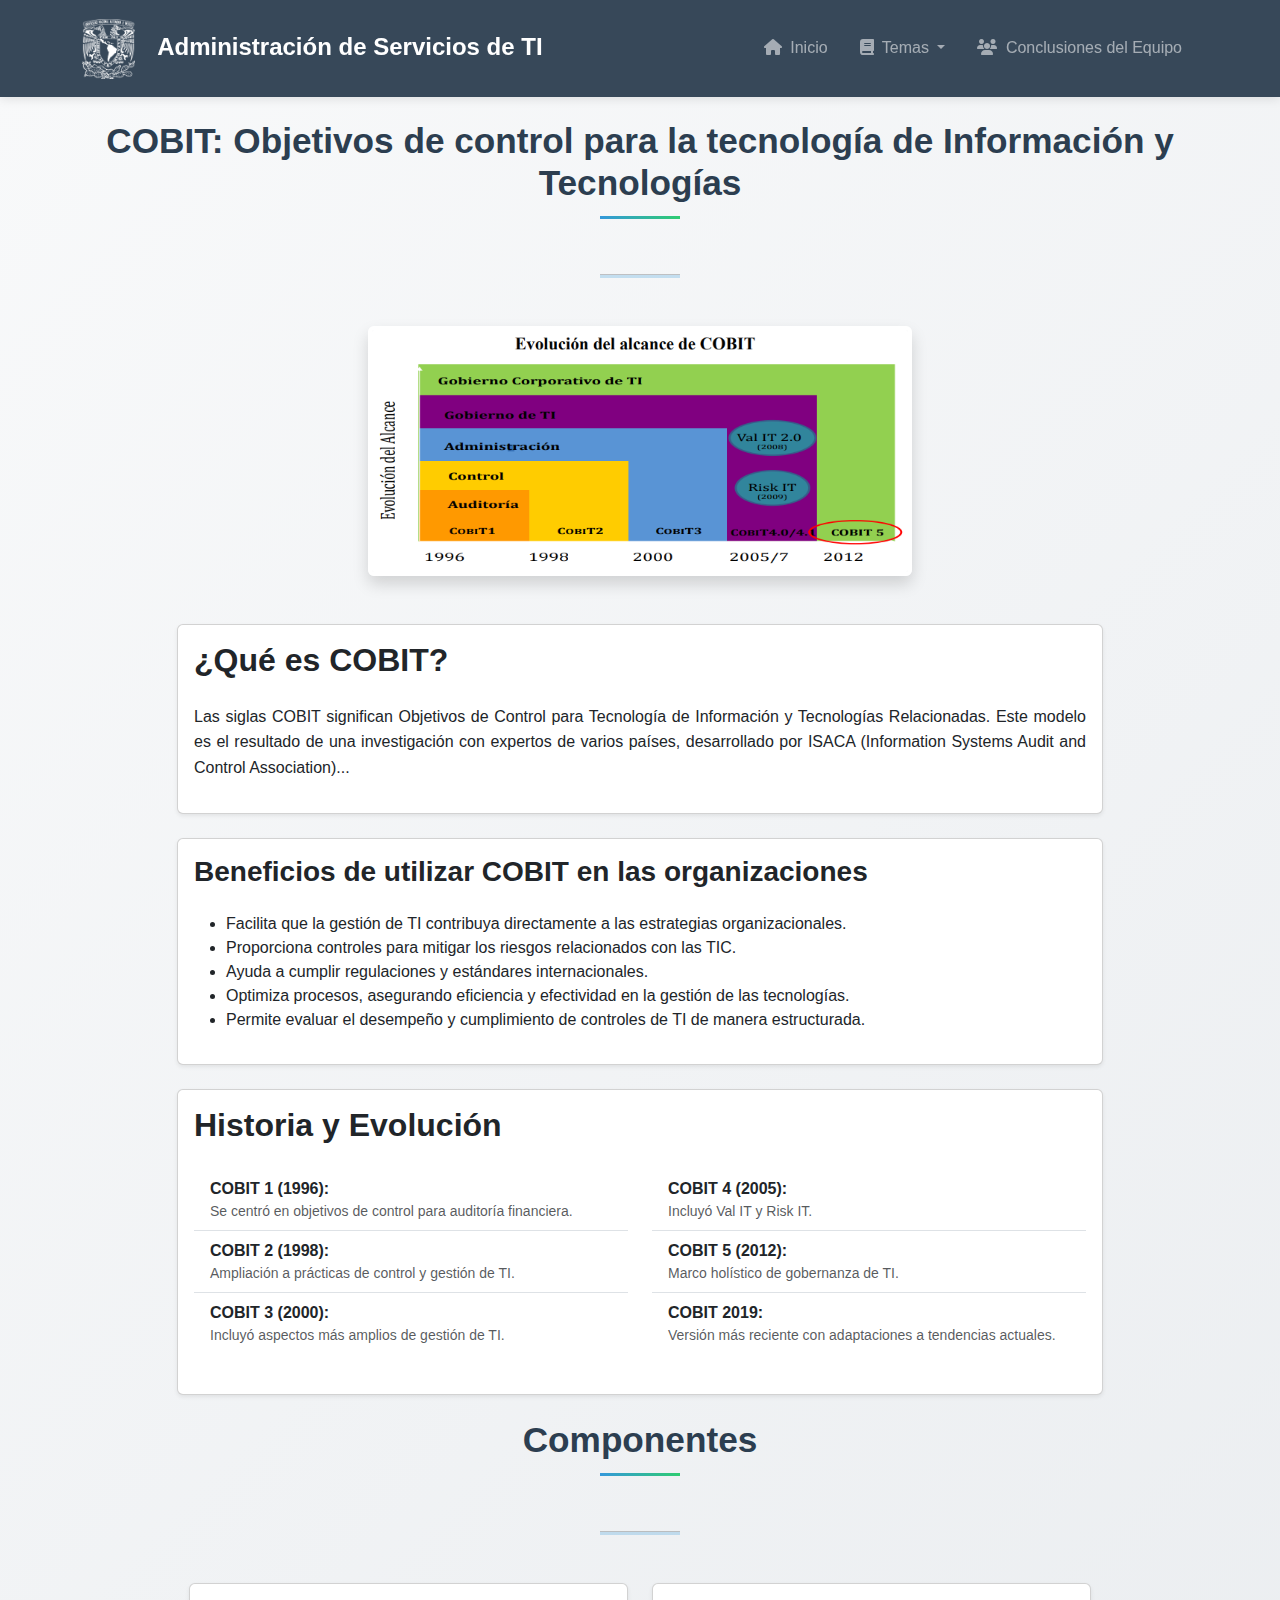
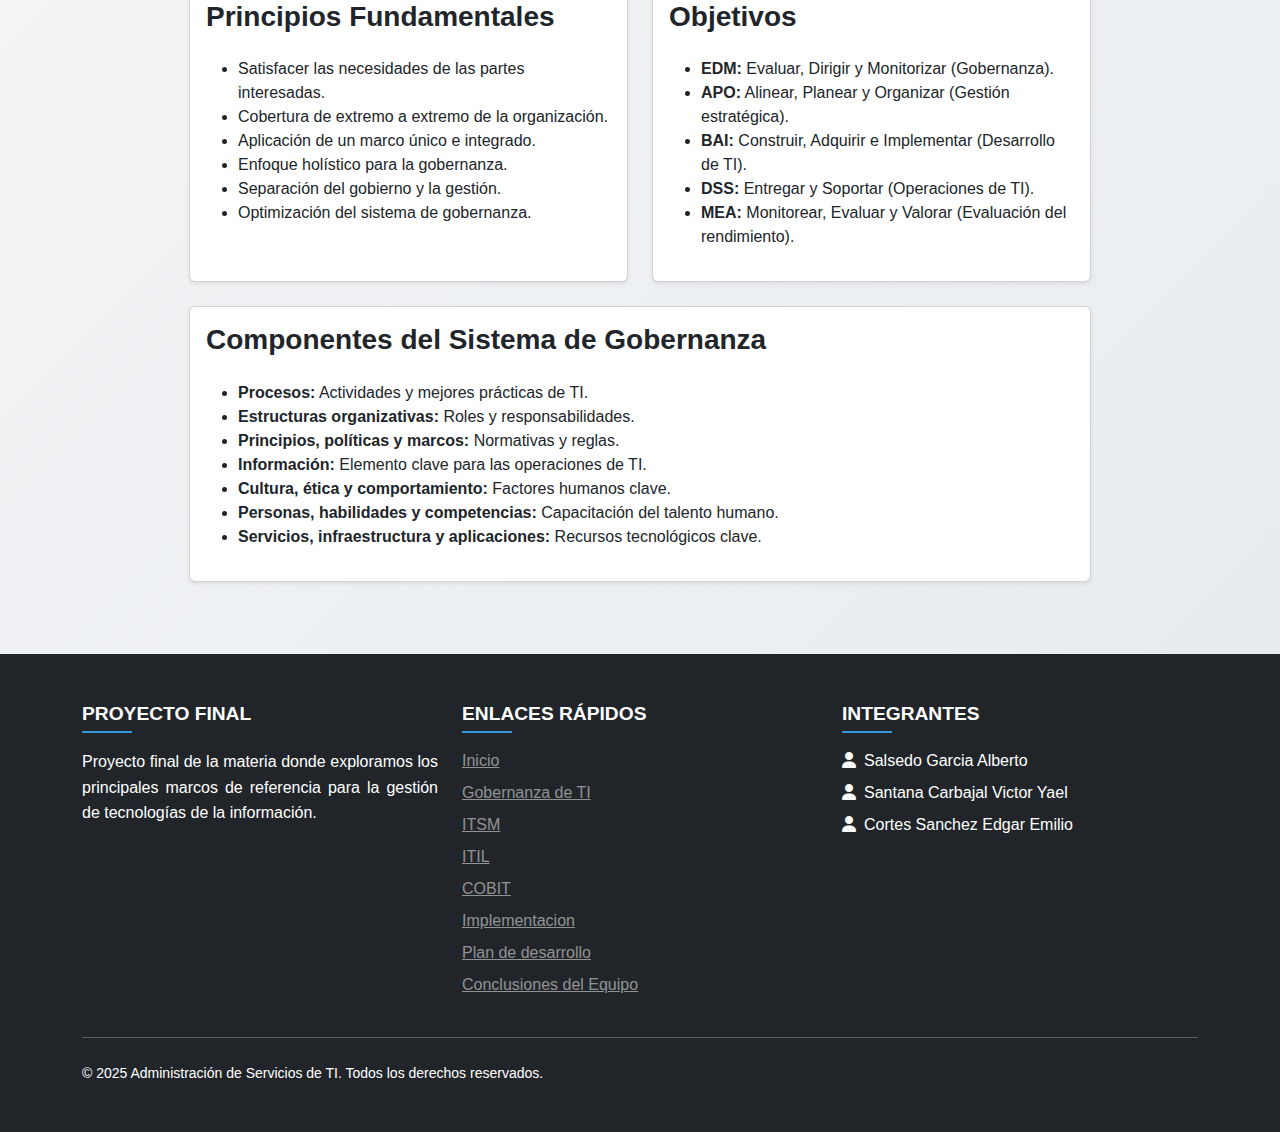
<file: cobit.html>
<!doctype html>
<html lang="es">
  <head>
    <meta charset="utf-8">
    <meta name="viewport" content="width=device-width, initial-scale=1">
    <link rel="icon" type="image/png" href="IMG/Logo_Unam_blanco.png">
    <title>ITIL - Servicios TI | Marco de mejores prácticas para gestión de TI</title>
    <meta name="description" content="Información completa sobre ITIL, el marco de mejores prácticas para la gestión de servicios de TI. Conoce sus procesos, implementación y beneficios.">
    <link href="https://cdn.jsdelivr.net/npm/bootstrap@5.3.3/dist/css/bootstrap.min.css" rel="stylesheet">
    <link rel="stylesheet" href="CSS/styles.css">
    <link rel="stylesheet" href="https://cdnjs.cloudflare.com/ajax/libs/font-awesome/6.5.1/css/all.min.css">
  </head>
  <body>
    <nav class="navbar navbar-expand-lg navbar-dark fixed-top">
      <div class="container">
          <a class="navbar-brand my-custom-navbar" href="#">
              <img src="IMG/Logo_Unam_blanco.png" alt="Logo UNAM" height="60" class="me-3">
              Administración de Servicios de TI
          </a>            
          <button class="navbar-toggler" type="button" data-bs-toggle="collapse" data-bs-target="#navbarNav">
              <span class="navbar-toggler-icon"></span>
          </button>
          <div class="collapse navbar-collapse" id="navbarNav">
              <ul class="navbar-nav ms-auto">
                  <li class="nav-item"><a class="nav-link" href="index.html"><i class="fas fa-home me-1"></i> Inicio</a></li>
                  <li class="nav-item dropdown">
                      <a class="nav-link dropdown-toggle" href="#" id="temasDropdown" role="button" data-bs-toggle="dropdown">
                          <i class="fas fa-book me-1"></i> Temas
                      </a>
                      <ul class="dropdown-menu dropdown-menu-end">
                          <li><h6 class="dropdown-header">Marcos de Referencia</h6></li>
                          <li><a class="dropdown-item" href="gobernanza.html"><i class="fas fa-chess me-2"></i>Gobernanza de TI</a></li>
                          <li><a class="dropdown-item" href="itsm.html"><i class="fas fa-cogs me-2"></i>ITSM</a></li>
                          <li><a class="dropdown-item" href="itil.html"><i class="fas fa-book-open me-2"></i>ITIL</a></li>
                          <li><a class="dropdown-item" href="cobit.html"><i class="fas fa-project-diagram me-2"></i>COBIT</a></li>
                          <li><a class="dropdown-item" href="implementacion.html"><i class="fas fa-regular fa-rectangle-list me-2"></i>Implementación</a></li>
                          <li><a class="dropdown-item" href="plan_desarrollo.html"><i class="fas fa-regular fa-calendar me-2"></i>Plan Desarrollo</a></li>
                        </ul>
                  </li>
                  <li class="nav-item"><a class="nav-link" href="conclu.html"><i class="fas fa-users me-1"></i> Conclusiones del Equipo</a></li>
              </ul>
          </div>
      </div>
  </nav>
    <section id="itil" class="py-5 bg-light">
      <div class="container">
        <div class="text-center mb-5">
          <h1 class="section-title">COBIT: Objetivos de control para la tecnología de Información y Tecnologías</h1>
          <hr class="divider mx-auto">
        </div>
        <div class="text-center mb-5">
          <img src="IMG/Historia.png" alt="Ilustración COBIT cute"
               class="img-fluid rounded shadow"
               style="max-height: 250px; border: 4px solid #fff;">
        </div>

        <div class="row justify-content-center">
          <div class="col-lg-10">
            <div class="card shadow-sm mb-4">
              <div class="card-body">
                <h2 class="fw-bold mb-4">¿Qué es COBIT?</h2>
                <p>Las siglas COBIT significan Objetivos de Control para Tecnología de Información y Tecnologías Relacionadas. Este modelo es el resultado de una investigación con expertos de varios países, desarrollado por ISACA (Information Systems Audit and Control Association)...</p>
              </div>
            </div>
            <div class="card shadow-sm mb-4">
              <div class="card-body">
                <h3 class="fw-bold mb-4">Beneficios de utilizar COBIT en las organizaciones</h3>
                <ul>
                  <li>Facilita que la gestión de TI contribuya directamente a las estrategias organizacionales.</li>
                  <li>Proporciona controles para mitigar los riesgos relacionados con las TIC.</li>
                  <li>Ayuda a cumplir regulaciones y estándares internacionales.</li>
                  <li>Optimiza procesos, asegurando eficiencia y efectividad en la gestión de las tecnologías.</li>
                  <li>Permite evaluar el desempeño y cumplimiento de controles de TI de manera estructurada.</li>
                </ul>
              </div>
            </div>
            <div class="card shadow-sm mb-4">
              <div class="card-body">
                <h2 class="fw-bold mb-4">Historia y Evolución</h2>
                <div class="row">
                  <div class="col-md-6">
                    <ul class="list-group list-group-flush mb-4">
                      <li class="list-group-item"><strong>COBIT 1 (1996):</strong> <span class="d-block text-muted small">Se centró en objetivos de control para auditoría financiera.</span></li>
                      <li class="list-group-item"><strong>COBIT 2 (1998):</strong> <span class="d-block text-muted small">Ampliación a prácticas de control y gestión de TI.</span></li>
                      <li class="list-group-item"><strong>COBIT 3 (2000):</strong> <span class="d-block text-muted small">Incluyó aspectos más amplios de gestión de TI.</span></li>
                    </ul>
                  </div>
                  <div class="col-md-6">
                    <ul class="list-group list-group-flush">
                      <li class="list-group-item"><strong>COBIT 4 (2005):</strong> <span class="d-block text-muted small">Incluyó Val IT y Risk IT.</span></li>
                      <li class="list-group-item"><strong>COBIT 5 (2012):</strong> <span class="d-block text-muted small">Marco holístico de gobernanza de TI.</span></li>
                      <li class="list-group-item"><strong>COBIT 2019:</strong> <span class="d-block text-muted small">Versión más reciente con adaptaciones a tendencias actuales.</span></li>
                    </ul>
                  </div>
                </div>
              </div>
            </div>
            <div class="container">
                <div class="text-center mb-5">
                  <h1 class="section-title">Componentes</h1>
                  <hr class="divider mx-auto">
                </div>
            <div class="row">
              <div class="col-md-6 mb-4">
                <div class="card h-100 shadow-sm">
                  <div class="card-body">
                    <h3 class="fw-bold mb-4">Principios Fundamentales</h3>
                    <ul>
                      <li>Satisfacer las necesidades de las partes interesadas.</li>
                      <li>Cobertura de extremo a extremo de la organización.</li>
                      <li>Aplicación de un marco único e integrado.</li>
                      <li>Enfoque holístico para la gobernanza.</li>
                      <li>Separación del gobierno y la gestión.</li>
                      <li>Optimización del sistema de gobernanza.</li>
                    </ul>
                  </div>
                </div>
              </div>

              <div class="col-md-6 mb-4">
                <div class="card h-100 shadow-sm">
                  <div class="card-body">
                    <h3 class="fw-bold mb-4">Objetivos</h3>
                    <ul>
                      <li><strong>EDM:</strong> Evaluar, Dirigir y Monitorizar (Gobernanza).</li>
                      <li><strong>APO:</strong> Alinear, Planear y Organizar (Gestión estratégica).</li>
                      <li><strong>BAI:</strong> Construir, Adquirir e Implementar (Desarrollo de TI).</li>
                      <li><strong>DSS:</strong> Entregar y Soportar (Operaciones de TI).</li>
                      <li><strong>MEA:</strong> Monitorear, Evaluar y Valorar (Evaluación del rendimiento).</li>
                    </ul>
                  </div>
                </div>
              </div>
            </div>
            <div class="card shadow-sm mb-4">
              <div class="card-body">
                <h3 class="fw-bold mb-4">Componentes del Sistema de Gobernanza</h3>
                <ul>
                  <li><strong>Procesos:</strong> Actividades y mejores prácticas de TI.</li>
                  <li><strong>Estructuras organizativas:</strong> Roles y responsabilidades.</li>
                  <li><strong>Principios, políticas y marcos:</strong> Normativas y reglas.</li>
                  <li><strong>Información:</strong> Elemento clave para las operaciones de TI.</li>
                  <li><strong>Cultura, ética y comportamiento:</strong> Factores humanos clave.</li>
                  <li><strong>Personas, habilidades y competencias:</strong> Capacitación del talento humano.</li>
                  <li><strong>Servicios, infraestructura y aplicaciones:</strong> Recursos tecnológicos clave.</li>
                </ul>
              </div>
            </div>
          </div>
        </div>
      </div>
    </section>
    <footer class="bg-dark text-white py-5">
      <div class="container">
          <div class="row">
              <div class="col-lg-4 mb-4 mb-lg-0">
                  <h5 class="text-uppercase mb-4">Proyecto Final</h5>
                  <p>Proyecto final de la materia donde exploramos los principales marcos de referencia para la gestión de tecnologías de la información.</p>
              </div>
              <div class="col-lg-4 mb-4 mb-lg-0">
                  <h5 class="text-uppercase mb-4">Enlaces Rápidos</h5>
                  <ul class="list-unstyled">
                      <li class="mb-2"><a href="index.html" class="text-white-50">Inicio</a></li>
                      <li class="mb-2"><a href="gobernanza.html" class="text-white-50">Gobernanza de TI</a></li>
                      <li class="mb-2"><a href="itsm.html" class="text-white-50">ITSM</a></li>
                      <li class="mb-2"><a href="itil.html" class="text-white-50">ITIL</a></li>
                      <li class="mb-2"><a href="cobit.html" class="text-white-50">COBIT</a></li>
                      <li class="mb-2"><a href="implementacion.html" class="text-white-50">Implementacion</a></li>
                      <li class="mb-2"><a href="plan_desarrollo.html" class="text-white-50">Plan de desarrollo</a></li>
                      <li><a href="conclu.html" class="text-white-50">Conclusiones del Equipo</a></li>
                  </ul>
              </div>
              <div class="col-lg-4">
                  <h5 class="text-uppercase mb-4">Integrantes</h5>
                  <ul class="list-unstyled">
                      <li class="mb-2"><i class="fas fa-user me-2"></i>Salsedo Garcia Alberto</li>
                      <li class="mb-2"><i class="fas fa-user me-2"></i>Santana Carbajal Victor Yael</li>
                      <li class="mb-2"><i class="fas fa-user me-2"></i>Cortes Sanchez Edgar Emilio</li>
                  </ul>
              </div>
          </div>
          <hr class="my-4 bg-secondary">
          <div class="row">
              <div class="col-md-6 text-center text-md-start">
                  <p class="small mb-0">&copy; 2025 Administración de Servicios de TI. Todos los derechos reservados.</p>
              </div>
          </div>
      </div>
  </footer>
    <script src="https://cdn.jsdelivr.net/npm/bootstrap@5.3.3/dist/js/bootstrap.bundle.min.js"></script>
  </body>
</html>
</file>
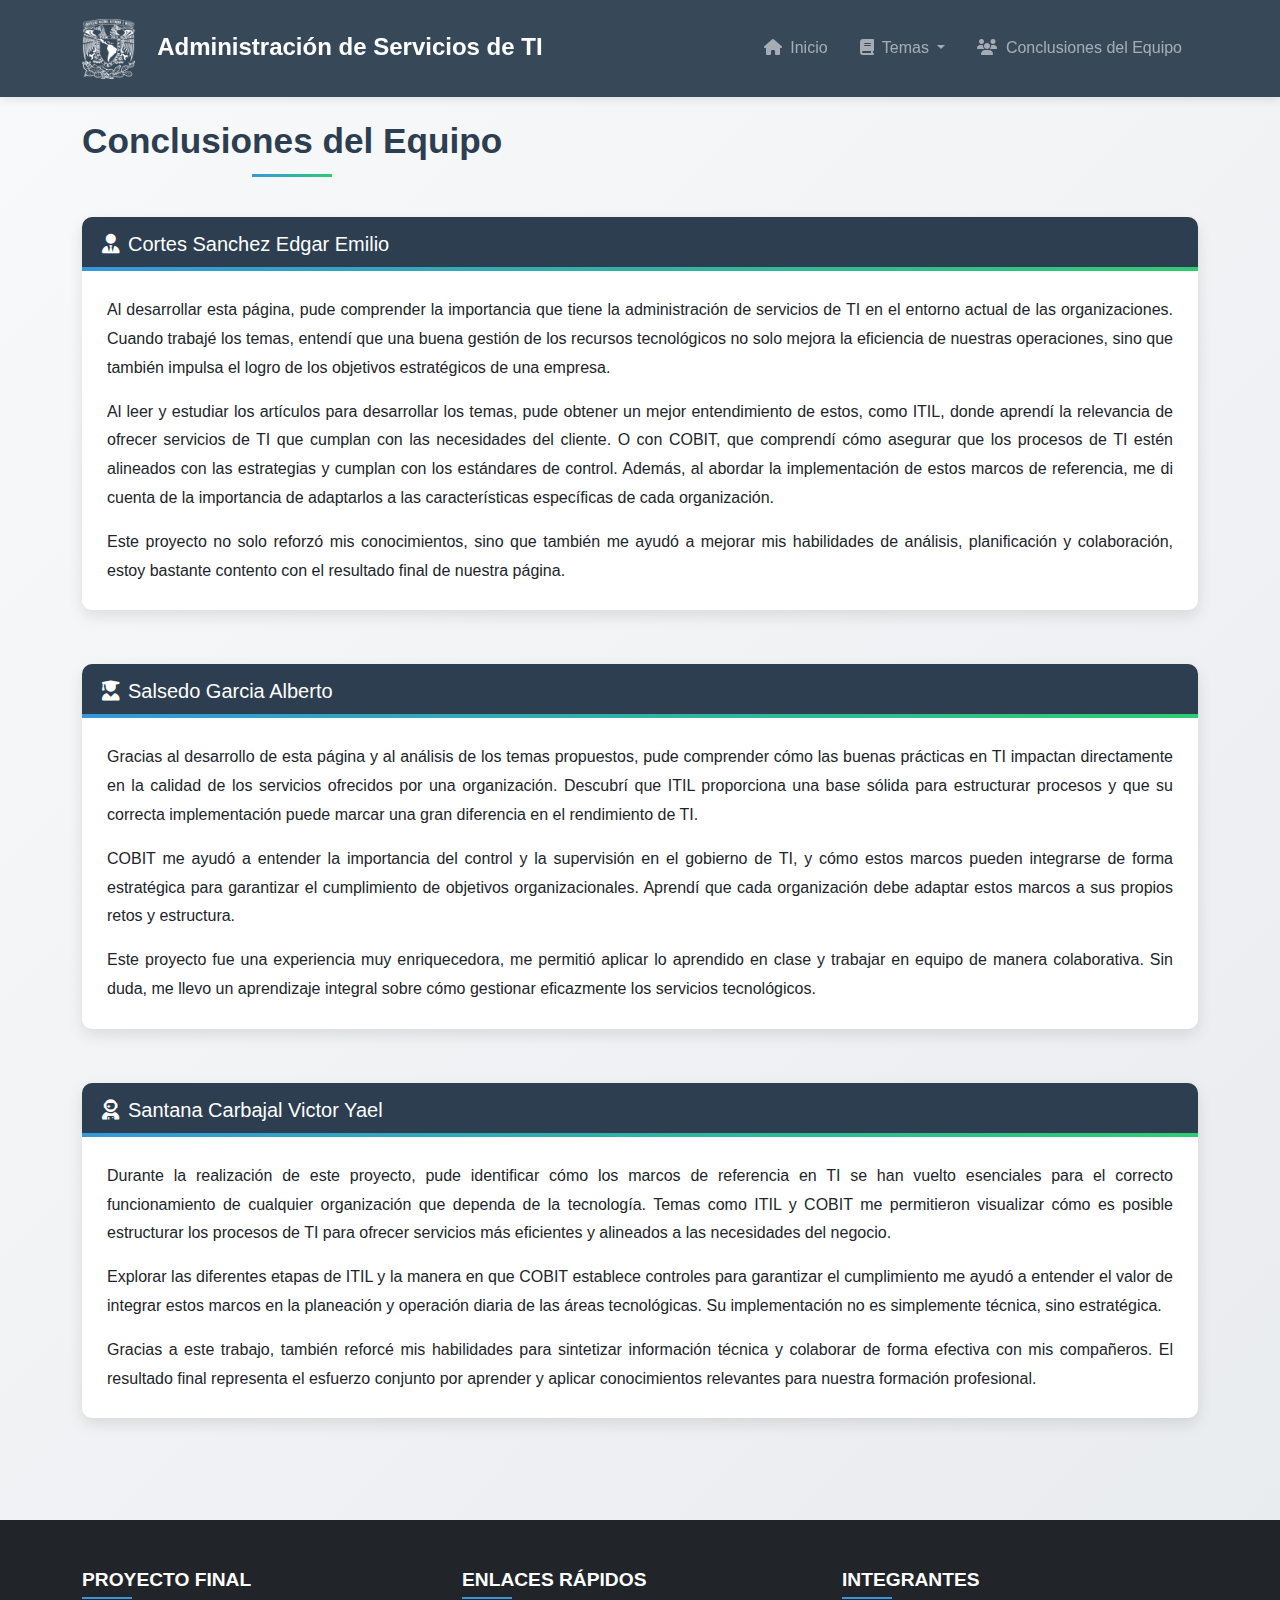
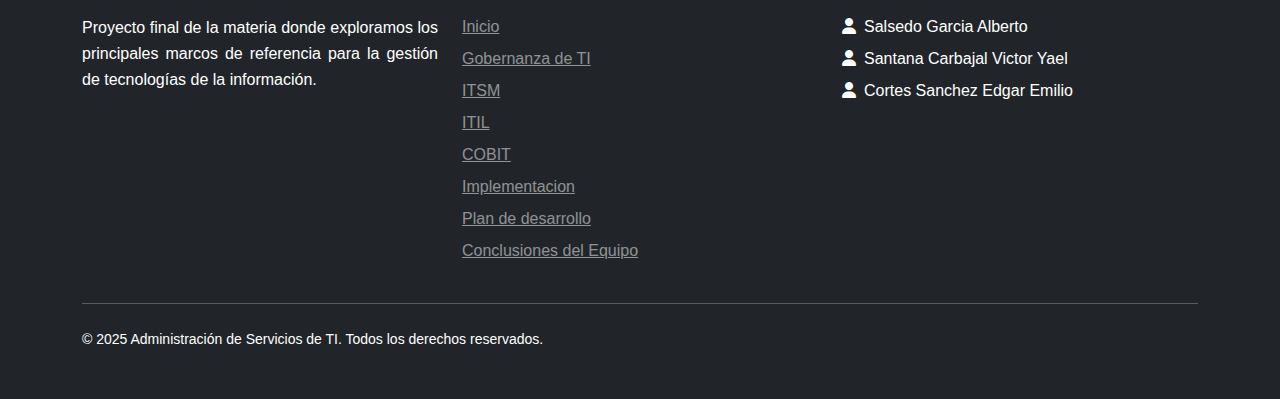
<file: conclu.html>
<!doctype html>
<html lang="es">
<head>
    <meta charset="utf-8">
    <meta name="viewport" content="width=device-width, initial-scale=1">
    <link rel="icon" type="image/png" href="IMG/Logo_Unam_blanco.png">
    <title>ITIL - Servicios TI | Marco de mejores prácticas para gestión de TI</title>
    <meta name="description" content="Información completa sobre ITIL, el marco de mejores prácticas para la gestión de servicios de TI. Conoce sus procesos, implementación y beneficios.">
    <link href="https://cdn.jsdelivr.net/npm/bootstrap@5.3.3/dist/css/bootstrap.min.css" rel="stylesheet">
    <link rel="stylesheet" href="CSS/styles.css">
    <link rel="stylesheet" href="https://cdnjs.cloudflare.com/ajax/libs/font-awesome/6.5.1/css/all.min.css">
</head>
<body>
    <nav class="navbar navbar-expand-lg navbar-dark fixed-top">
        <div class="container">
            <a class="navbar-brand my-custom-navbar" href="#">
                <img src="IMG/Logo_Unam_blanco.png" alt="Logo UNAM" height="60" class="me-3">
                Administración de Servicios de TI
            </a>            
            <button class="navbar-toggler" type="button" data-bs-toggle="collapse" data-bs-target="#navbarNav">
                <span class="navbar-toggler-icon"></span>
            </button>
            <div class="collapse navbar-collapse" id="navbarNav">
                <ul class="navbar-nav ms-auto">
                    <li class="nav-item"><a class="nav-link" href="index.html"><i class="fas fa-home me-1"></i> Inicio</a></li>
                    <li class="nav-item dropdown">
                        <a class="nav-link dropdown-toggle" href="#" id="temasDropdown" role="button" data-bs-toggle="dropdown">
                            <i class="fas fa-book me-1"></i> Temas
                        </a>
                        <ul class="dropdown-menu dropdown-menu-end">
                            <li><h6 class="dropdown-header">Marcos de Referencia</h6></li>
                            <li><a class="dropdown-item" href="gobernanza.html"><i class="fas fa-chess me-2"></i>Gobernanza de TI</a></li>
                            <li><a class="dropdown-item" href="itsm.html"><i class="fas fa-cogs me-2"></i>ITSM</a></li>
                            <li><a class="dropdown-item" href="itil.html"><i class="fas fa-book-open me-2"></i>ITIL</a></li>
                            <li><a class="dropdown-item" href="cobit.html"><i class="fas fa-project-diagram me-2"></i>COBIT</a></li>
                            <li><a class="dropdown-item" href="implementacion.html"><i class="fas fa-regular fa-rectangle-list me-2"></i>Implementación</a></li>
                            <li><a class="dropdown-item" href="plan_desarrollo.html"><i class="fas fa-regular fa-calendar me-2"></i>Plan Desarrollo</a></li>
                          </ul>
                    </li>
                    <li class="nav-item"><a class="nav-link" href="conclu.html"><i class="fas fa-users me-1"></i> Conclusiones del Equipo</a></li>
                </ul>
            </div>
        </div>
    </nav>

    <!-- Contenido mejorado -->
    <section id="itil" class="py-5">
        <div class="container">
            <h2 class="section-title fw-bold">Conclusiones del Equipo</h2>
            
            <div class="row">
                <!-- Tarjeta 1 -->
                <div class="col-lg-12 mb-4">
                    <div class="opinion-card">
                        <div class="opinion-header">
                            <h3 class="h5 mb-0"><i class="fas fa-user-tie me-2"></i>Cortes Sanchez Edgar Emilio</h3>
                        </div>
                        <div class="opinion-body">
                            <p>Al desarrollar esta página, pude comprender la importancia que tiene la administración de servicios de TI en el entorno actual de las organizaciones. Cuando trabajé los temas, entendí que una buena gestión de los recursos tecnológicos no solo mejora la eficiencia de nuestras operaciones, sino que también impulsa el logro de los objetivos estratégicos de una empresa.</p>
                            <p>Al leer y estudiar los artículos para desarrollar los temas, pude obtener un mejor entendimiento de estos, como ITIL, donde aprendí la relevancia de ofrecer servicios de TI que cumplan con las necesidades del cliente. O con COBIT, que comprendí cómo asegurar que los procesos de TI estén alineados con las estrategias y cumplan con los estándares de control. Además, al abordar la implementación de estos marcos de referencia, me di cuenta de la importancia de adaptarlos a las características específicas de cada organización.</p>
                            <p>Este proyecto no solo reforzó mis conocimientos, sino que también me ayudó a mejorar mis habilidades de análisis, planificación y colaboración, estoy bastante contento con el resultado final de nuestra página.</p>
                        </div>
                    </div>
                </div>
                
                <!-- Tarjeta 2 -->
                <div class="col-lg-12 mb-4">
                    <div class="opinion-card">
                        <div class="opinion-header">
                            <h3 class="h5 mb-0"><i class="fas fa-user-graduate me-2"></i>Salsedo Garcia Alberto</h3>
                        </div>
                        <div class="opinion-body">
                            <p>Gracias al desarrollo de esta página y al análisis de los temas propuestos, pude comprender cómo las buenas prácticas en TI impactan directamente en la calidad de los servicios ofrecidos por una organización. Descubrí que ITIL proporciona una base sólida para estructurar procesos y que su correcta implementación puede marcar una gran diferencia en el rendimiento de TI.</p>
                            <p>COBIT me ayudó a entender la importancia del control y la supervisión en el gobierno de TI, y cómo estos marcos pueden integrarse de forma estratégica para garantizar el cumplimiento de objetivos organizacionales. Aprendí que cada organización debe adaptar estos marcos a sus propios retos y estructura.</p>
                            <p>Este proyecto fue una experiencia muy enriquecedora, me permitió aplicar lo aprendido en clase y trabajar en equipo de manera colaborativa. Sin duda, me llevo un aprendizaje integral sobre cómo gestionar eficazmente los servicios tecnológicos.</p>
                        </div>
                    </div>
                </div>
                
                <!-- Tarjeta 3 -->
                <div class="col-lg-12 mb-4">
                    <div class="opinion-card">
                        <div class="opinion-header">
                            <h3 class="h5 mb-0"><i class="fas fa-user-astronaut me-2"></i>Santana Carbajal Victor Yael</h3>
                        </div>
                        <div class="opinion-body">
                            <p>Durante la realización de este proyecto, pude identificar cómo los marcos de referencia en TI se han vuelto esenciales para el correcto funcionamiento de cualquier organización que dependa de la tecnología. Temas como ITIL y COBIT me permitieron visualizar cómo es posible estructurar los procesos de TI para ofrecer servicios más eficientes y alineados a las necesidades del negocio.</p>
                            <p>Explorar las diferentes etapas de ITIL y la manera en que COBIT establece controles para garantizar el cumplimiento me ayudó a entender el valor de integrar estos marcos en la planeación y operación diaria de las áreas tecnológicas. Su implementación no es simplemente técnica, sino estratégica.</p>
                            <p>Gracias a este trabajo, también reforcé mis habilidades para sintetizar información técnica y colaborar de forma efectiva con mis compañeros. El resultado final representa el esfuerzo conjunto por aprender y aplicar conocimientos relevantes para nuestra formación profesional.</p>
                        </div>
                    </div>
                </div>
            </div>
        </div>
    </section>

    <footer class="bg-dark text-white py-5">
        <div class="container">
            <div class="row">
                <div class="col-lg-4 mb-4 mb-lg-0">
                    <h5 class="text-uppercase mb-4">Proyecto Final</h5>
                    <p>Proyecto final de la materia donde exploramos los principales marcos de referencia para la gestión de tecnologías de la información.</p>
                </div>
                <div class="col-lg-4 mb-4 mb-lg-0">
                    <h5 class="text-uppercase mb-4">Enlaces Rápidos</h5>
                    <ul class="list-unstyled">
                        <li class="mb-2"><a href="index.html" class="text-white-50">Inicio</a></li>
                        <li class="mb-2"><a href="gobernanza.html" class="text-white-50">Gobernanza de TI</a></li>
                        <li class="mb-2"><a href="itsm.html" class="text-white-50">ITSM</a></li>
                        <li class="mb-2"><a href="itil.html" class="text-white-50">ITIL</a></li>
                        <li class="mb-2"><a href="cobit.html" class="text-white-50">COBIT</a></li>
                        <li class="mb-2"><a href="implementacion.html" class="text-white-50">Implementacion</a></li>
                        <li class="mb-2"><a href="plan_desarrollo.html" class="text-white-50">Plan de desarrollo</a></li>
                        <li><a href="conclu.html" class="text-white-50">Conclusiones del Equipo</a></li>
                    </ul>
                </div>
                <div class="col-lg-4">
                    <h5 class="text-uppercase mb-4">Integrantes</h5>
                    <ul class="list-unstyled">
                        <li class="mb-2"><i class="fas fa-user me-2"></i>Salsedo Garcia Alberto</li>
                        <li class="mb-2"><i class="fas fa-user me-2"></i>Santana Carbajal Victor Yael</li>
                        <li class="mb-2"><i class="fas fa-user me-2"></i>Cortes Sanchez Edgar Emilio</li>
                    </ul>
                </div>
            </div>
            <hr class="my-4 bg-secondary">
            <div class="row">
                <div class="col-md-6 text-center text-md-start">
                    <p class="small mb-0">&copy; 2025 Administración de Servicios de TI. Todos los derechos reservados.</p>
                </div>
            </div>
        </div>
    </footer>

    <script src="https://cdn.jsdelivr.net/npm/bootstrap@5.3.3/dist/js/bootstrap.bundle.min.js"></script>
</body>
</html>
</file>
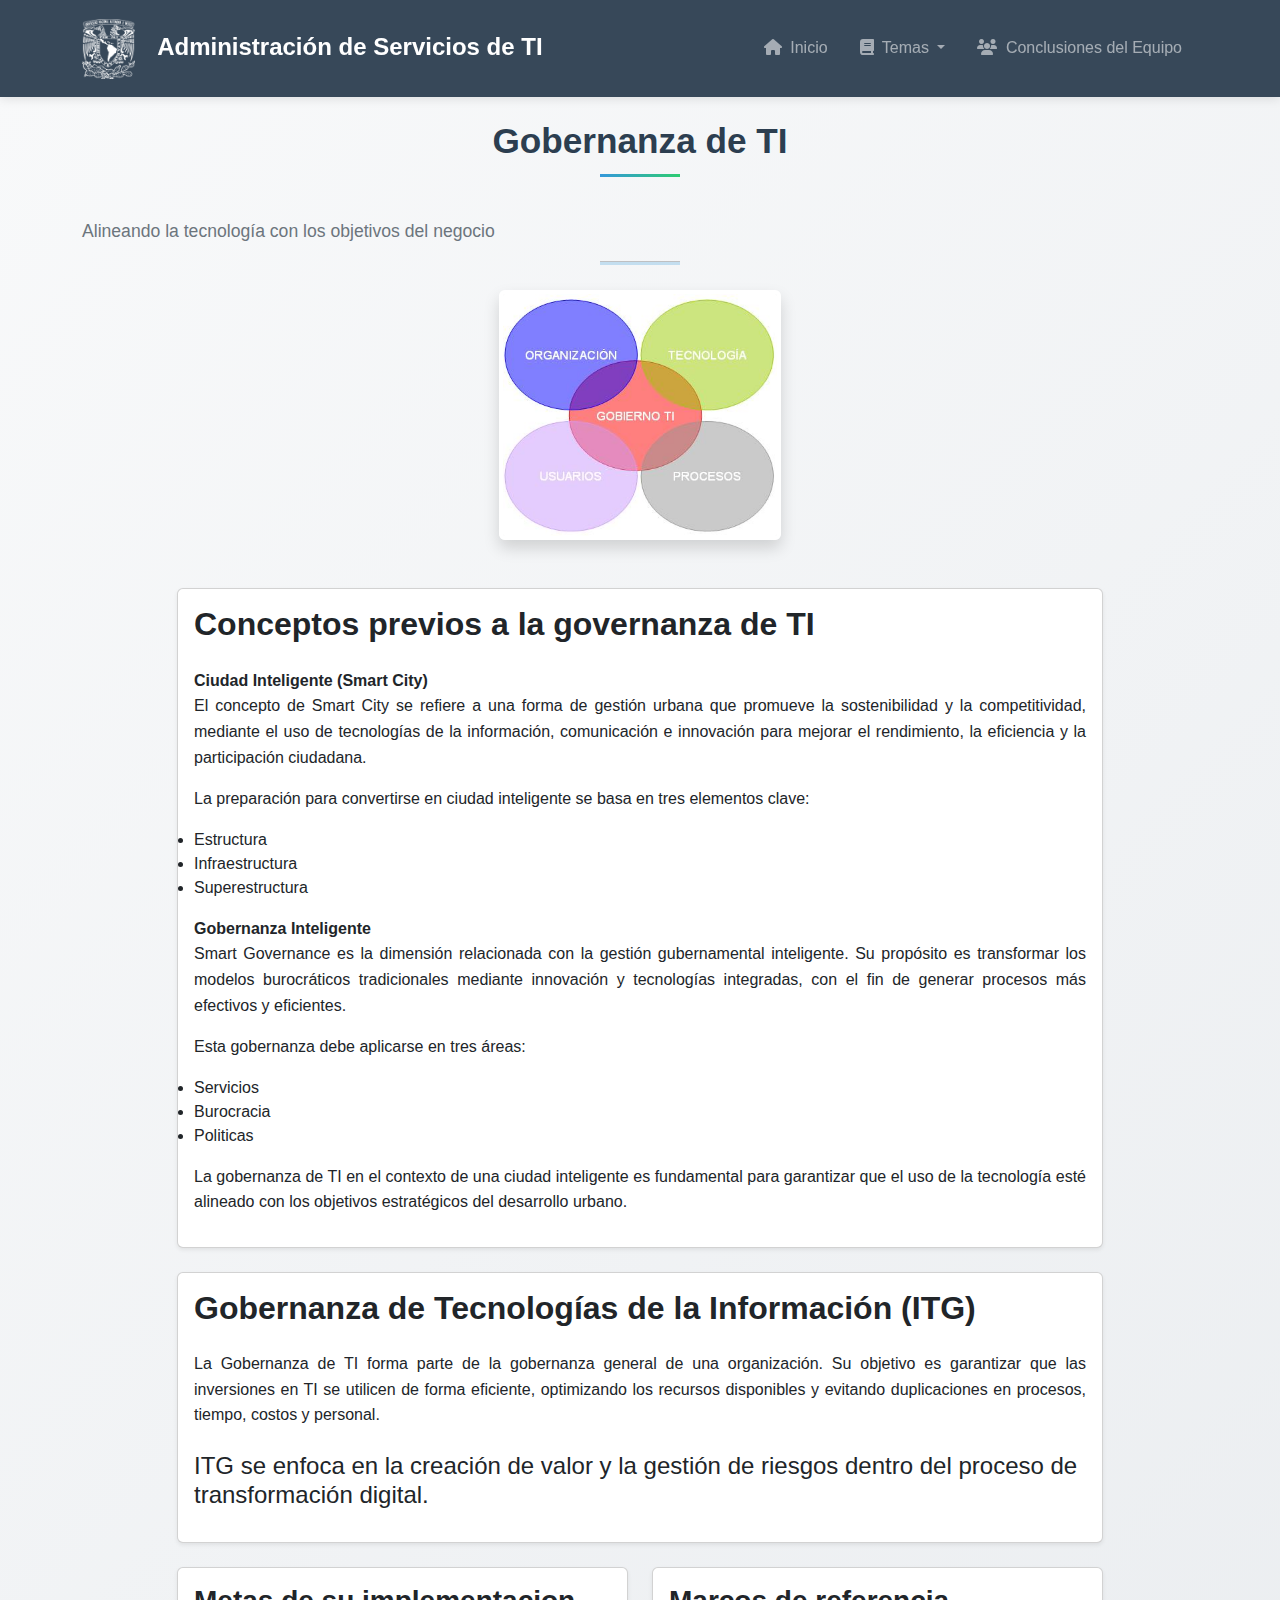
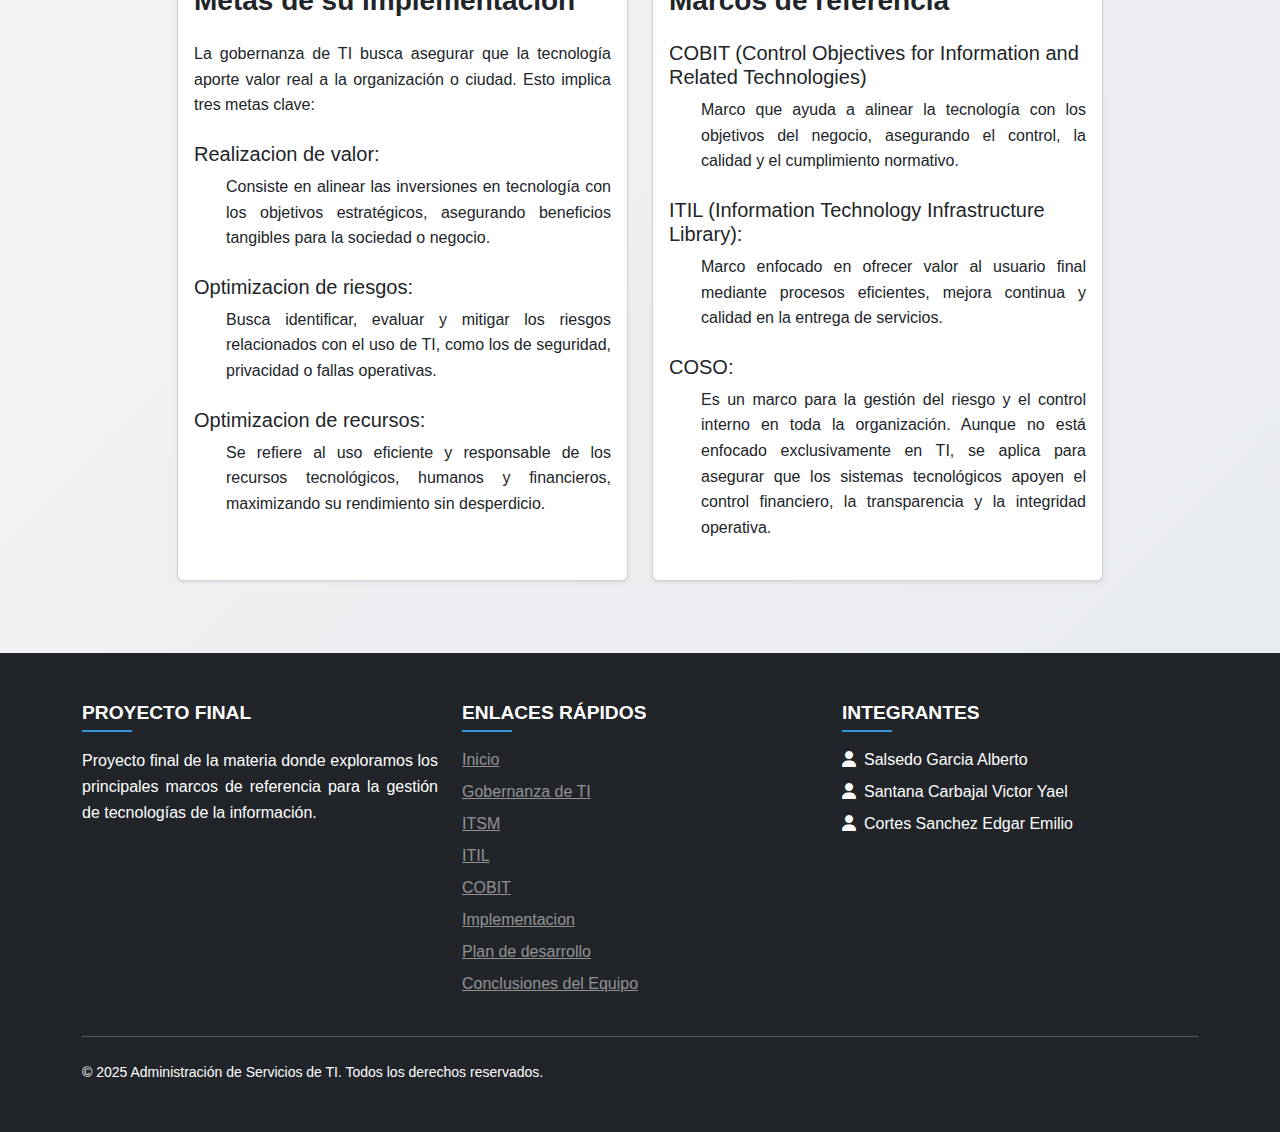
<file: gobernanza.html>
<!doctype html>
<html lang="es">
  <head>
    <meta charset="utf-8">
    <meta name="viewport" content="width=device-width, initial-scale=1">
    <link rel="icon" type="image/png" href="IMG/Logo_Unam_blanco.png">
    <title>Gobernanza de TI</title>
    <meta name="description" content="Información completa sobre ITIL, el marco de mejores prácticas para la gestión de servicios de TI. Conoce sus procesos, implementación y beneficios.">
    <link href="https://cdn.jsdelivr.net/npm/bootstrap@5.3.3/dist/css/bootstrap.min.css" rel="stylesheet">
    <link rel="stylesheet" href="CSS/styles.css">
    <link rel="stylesheet" href="https://cdnjs.cloudflare.com/ajax/libs/font-awesome/6.5.1/css/all.min.css">
  </head>
  <body>
    <nav class="navbar navbar-expand-lg navbar-dark fixed-top">
        <div class="container">
            <a class="navbar-brand my-custom-navbar" href="#">
                <img src="IMG/Logo_Unam_blanco.png" alt="Logo UNAM" height="60" class="me-3">
                Administración de Servicios de TI
            </a>            
            <button class="navbar-toggler" type="button" data-bs-toggle="collapse" data-bs-target="#navbarNav">
                <span class="navbar-toggler-icon"></span>
            </button>
            <div class="collapse navbar-collapse" id="navbarNav">
                <ul class="navbar-nav ms-auto">
                    <li class="nav-item"><a class="nav-link" href="index.html"><i class="fas fa-home me-1"></i> Inicio</a></li>
                    <li class="nav-item dropdown">
                        <a class="nav-link dropdown-toggle" href="#" id="temasDropdown" role="button" data-bs-toggle="dropdown">
                            <i class="fas fa-book me-1"></i> Temas
                        </a>
                        <ul class="dropdown-menu dropdown-menu-end">
                            <li><h6 class="dropdown-header">Marcos de Referencia</h6></li>
                            <li><a class="dropdown-item" href="gobernanza.html"><i class="fas fa-chess me-2"></i>Gobernanza de TI</a></li>
                            <li><a class="dropdown-item" href="itsm.html"><i class="fas fa-cogs me-2"></i>ITSM</a></li>
                            <li><a class="dropdown-item" href="itil.html"><i class="fas fa-book-open me-2"></i>ITIL</a></li>
                            <li><a class="dropdown-item" href="cobit.html"><i class="fas fa-project-diagram me-2"></i>COBIT</a></li>
                            <li><a class="dropdown-item" href="implementacion.html"><i class="fas fa-regular fa-rectangle-list me-2"></i>Implementación</a></li>
                            <li><a class="dropdown-item" href="plan_desarrollo.html"><i class="fas fa-regular fa-calendar me-2"></i>Plan Desarrollo</a></li>
                          </ul>
                    </li>
                    <li class="nav-item"><a class="nav-link" href="conclu.html"><i class="fas fa-users me-1"></i> Conclusiones del Equipo</a></li>
                </ul>
            </div>
        </div>
    </nav>
    <section id="itil" class="py-5 bg-light">
        <div class="container">
            <div class="text-center mb-5">
                <h1 class="section-title">Gobernanza de TI</h1>
                <p class="section-subtitle lead">Alineando la tecnología con los objetivos del negocio</p>
                <hr class="divider mx-auto">
                <div class="text-center mb-5">
                    <img src="IMG/Gobierno.jpg" alt="Gobierno TI"
                         class="img-fluid rounded shadow"
                         style="max-height: 250px; border: 4px solid #fff;">
                  </div>
            </div>
            
            <div class="row justify-content-center">
                <div class="col-lg-10">
                    <div class="card shadow-sm mb-4">
                        <div class="card-body">
                            <h2 class="fw-bold mb-4">Conceptos previos a la governanza de TI</h2>
                            <div class="row align-items-center">
                                <div class="col-md-12">
                                    <p class="mb-12"><strong>Ciudad Inteligente (Smart City)</strong> <br>
                                        El concepto de Smart City se refiere a una forma de gestión urbana que promueve la sostenibilidad y la competitividad, mediante el uso de tecnologías de la información, comunicación e innovación para mejorar el rendimiento, la eficiencia y la participación ciudadana.</p>
                                    <p>La preparación para convertirse en ciudad inteligente se basa en tres elementos clave:
                                    <li>Estructura</li>
                                    <li>Infraestructura</li>
                                    <li>Superestructura</li></p>
                                    <p class="mb-12"><strong>Gobernanza Inteligente</strong> <br>
                                        Smart Governance es la dimensión relacionada con la gestión gubernamental inteligente. Su propósito es transformar los modelos burocráticos tradicionales mediante innovación y tecnologías integradas, con el fin de generar procesos más efectivos y eficientes.</p>
                                    <p>Esta gobernanza debe aplicarse en tres áreas:
                                    <li>Servicios</li>
                                    <li>Burocracia</li>
                                    <li>Politicas</li></p>
                                    <p>La gobernanza de TI en el contexto de una ciudad inteligente es fundamental para garantizar que el uso de la tecnología esté alineado con los objetivos estratégicos del desarrollo urbano.</p>
                                </div>
                            </div>
                        </div>
                    </div>
                    
                    <div class="card shadow-sm mb-4">
                        <div class="card-body">
                            <h2 class="fw-bold mb-4">Gobernanza de Tecnologías de la Información (ITG)</h2>
                            <p class="mb-4">La Gobernanza de TI forma parte de la gobernanza general de una organización. Su objetivo es garantizar que las inversiones en TI se utilicen de forma eficiente, optimizando los recursos disponibles y evitando duplicaciones en procesos, tiempo, costos y personal.</p>
                            
                            <h3 class="h4 mt-4 mb-3">ITG se enfoca en la creación de valor y la gestión de riesgos dentro del proceso de transformación digital. </h3>
                        </div>
                    </div>

                    <div class="row">
                        <div class="col-md-6 mb-4">
                            <div class="card h-100 shadow-sm">
                                <div class="card-body">
                                    <h3 class="fw-bold mb-4">Metas de su implementacion</h3>
                                    <p class="mb-4">La gobernanza de TI busca asegurar que la tecnología aporte valor real a la organización o ciudad. Esto implica tres metas clave:</p>
                                    
                                    <div class="mb-4">
                                        <h4 class="h5">Realizacion de valor:</h4>
                                        <ul class="mb-3">
                                            <p>Consiste en alinear las inversiones en tecnología con los objetivos estratégicos, asegurando beneficios tangibles para la sociedad o negocio.</p>
                                        </ul>
                                    </div>
                                    
                                    <div class="mb-4">
                                        <h4 class="h5">Optimizacion de riesgos:</h4>
                                        <ul>
                                            <p>Busca identificar, evaluar y mitigar los riesgos relacionados con el uso de TI, como los de seguridad, privacidad o fallas operativas.</p>
                                        </ul>
                                    </div>

                                    <div class="mb-4">
                                        <h4 class="h5">Optimizacion de recursos:</h4>
                                        <ul>
                                            <p>Se refiere al uso eficiente y responsable de los recursos tecnológicos, humanos y financieros, maximizando su rendimiento sin desperdicio.</p>
                                        </ul>
                                    </div>
                                </div>
                            </div>
                        </div>
                        <div class="col-md-6 mb-4">
                            <div class="card h-100 shadow-sm">
                                <div class="card-body">
                                    <h3 class="fw-bold mb-4">Marcos de referencia</h3>
                                    <div class="mb-4">
                                        <h4 class="h5">COBIT (Control Objectives for Information and Related Technologies)</h4>
                                        <ul class="mb-3">
                                            <p>Marco que ayuda a alinear la tecnología con los objetivos del negocio, asegurando el control, la calidad y el cumplimiento normativo.</p>
                                        </ul>
                                    </div>
                                    
                                    <div class="mb-4">
                                        <h4 class="h5">ITIL (Information Technology Infrastructure Library):</h4>
                                        <ol>
                                            <p>Marco enfocado en ofrecer valor al usuario final mediante procesos eficientes, mejora continua y calidad en la entrega de servicios.</p>
                                        </ol>
                                    </div>

                                    <div class="mb-4">
                                        <h4 class="h5">COSO:</h4>
                                        <ol>
                                            <p>Es un marco para la gestión del riesgo y el control interno en toda la organización. Aunque no está enfocado exclusivamente en TI, se aplica para asegurar que los sistemas tecnológicos apoyen el control financiero, la transparencia y la integridad operativa.</P>
                                        </ol>
                                    </div>
                                </div>
                            </div>
                        </div>
                    </div>
                    
                
                </div>
            </div>
        </div>
    </section>
    <footer class="bg-dark text-white py-5">
        <div class="container">
            <div class="row">
                <div class="col-lg-4 mb-4 mb-lg-0">
                    <h5 class="text-uppercase mb-4">Proyecto Final</h5>
                    <p>Proyecto final de la materia donde exploramos los principales marcos de referencia para la gestión de tecnologías de la información.</p>
                </div>
                <div class="col-lg-4 mb-4 mb-lg-0">
                    <h5 class="text-uppercase mb-4">Enlaces Rápidos</h5>
                    <ul class="list-unstyled">
                        <li class="mb-2"><a href="index.html" class="text-white-50">Inicio</a></li>
                        <li class="mb-2"><a href="gobernanza.html" class="text-white-50">Gobernanza de TI</a></li>
                        <li class="mb-2"><a href="itsm.html" class="text-white-50">ITSM</a></li>
                        <li class="mb-2"><a href="itil.html" class="text-white-50">ITIL</a></li>
                        <li class="mb-2"><a href="cobit.html" class="text-white-50">COBIT</a></li>
                        <li class="mb-2"><a href="implementacion.html" class="text-white-50">Implementacion</a></li>
                        <li class="mb-2"><a href="plan_desarrollo.html" class="text-white-50">Plan de desarrollo</a></li>
                        <li><a href="conclu.html" class="text-white-50">Conclusiones del Equipo</a></li>
                    </ul>
                </div>
                <div class="col-lg-4">
                    <h5 class="text-uppercase mb-4">Integrantes</h5>
                    <ul class="list-unstyled">
                        <li class="mb-2"><i class="fas fa-user me-2"></i>Salsedo Garcia Alberto</li>
                        <li class="mb-2"><i class="fas fa-user me-2"></i>Santana Carbajal Victor Yael</li>
                        <li class="mb-2"><i class="fas fa-user me-2"></i>Cortes Sanchez Edgar Emilio</li>
                    </ul>
                </div>
            </div>
            <hr class="my-4 bg-secondary">
            <div class="row">
                <div class="col-md-6 text-center text-md-start">
                    <p class="small mb-0">&copy; 2025 Administración de Servicios de TI. Todos los derechos reservados.</p>
                </div>
            </div>
        </div>
    </footer>
    <script src="https://cdn.jsdelivr.net/npm/bootstrap@5.3.3/dist/js/bootstrap.bundle.min.js"></script>
  </body>
</html>
</file>
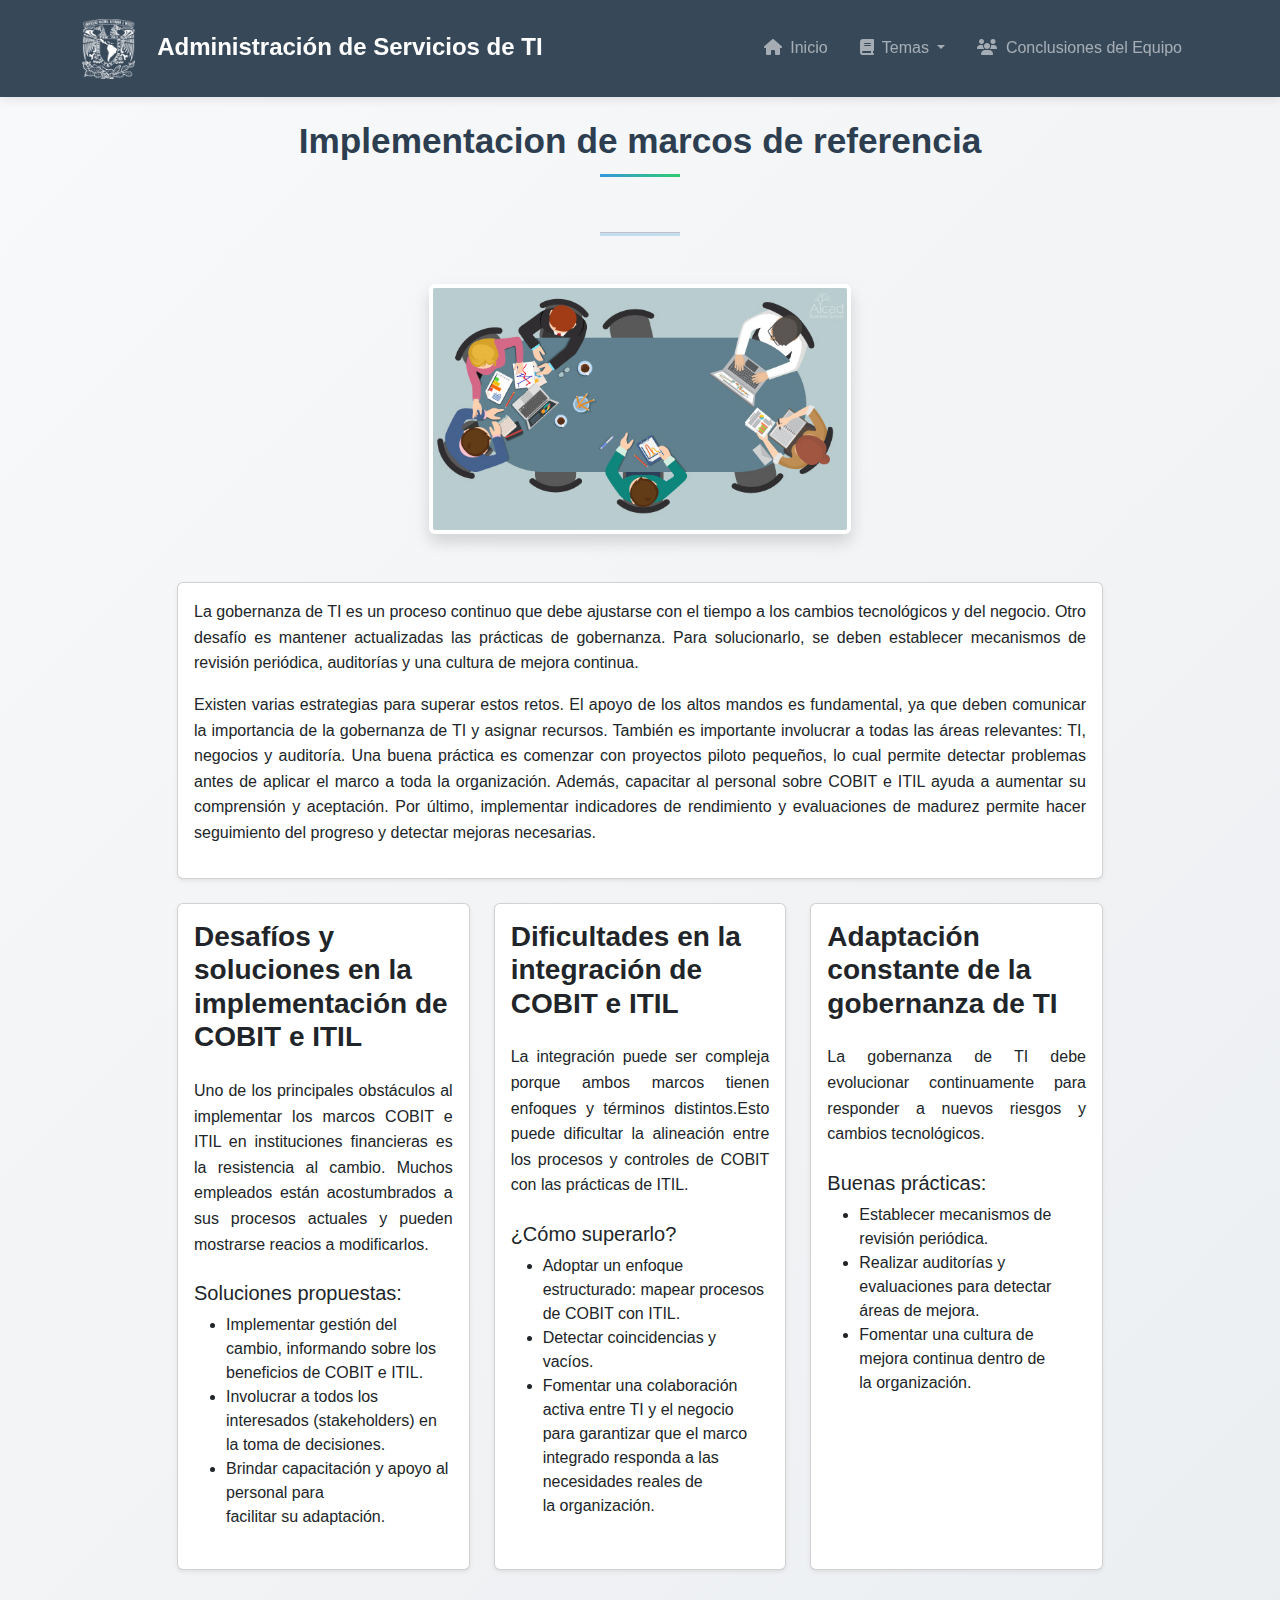
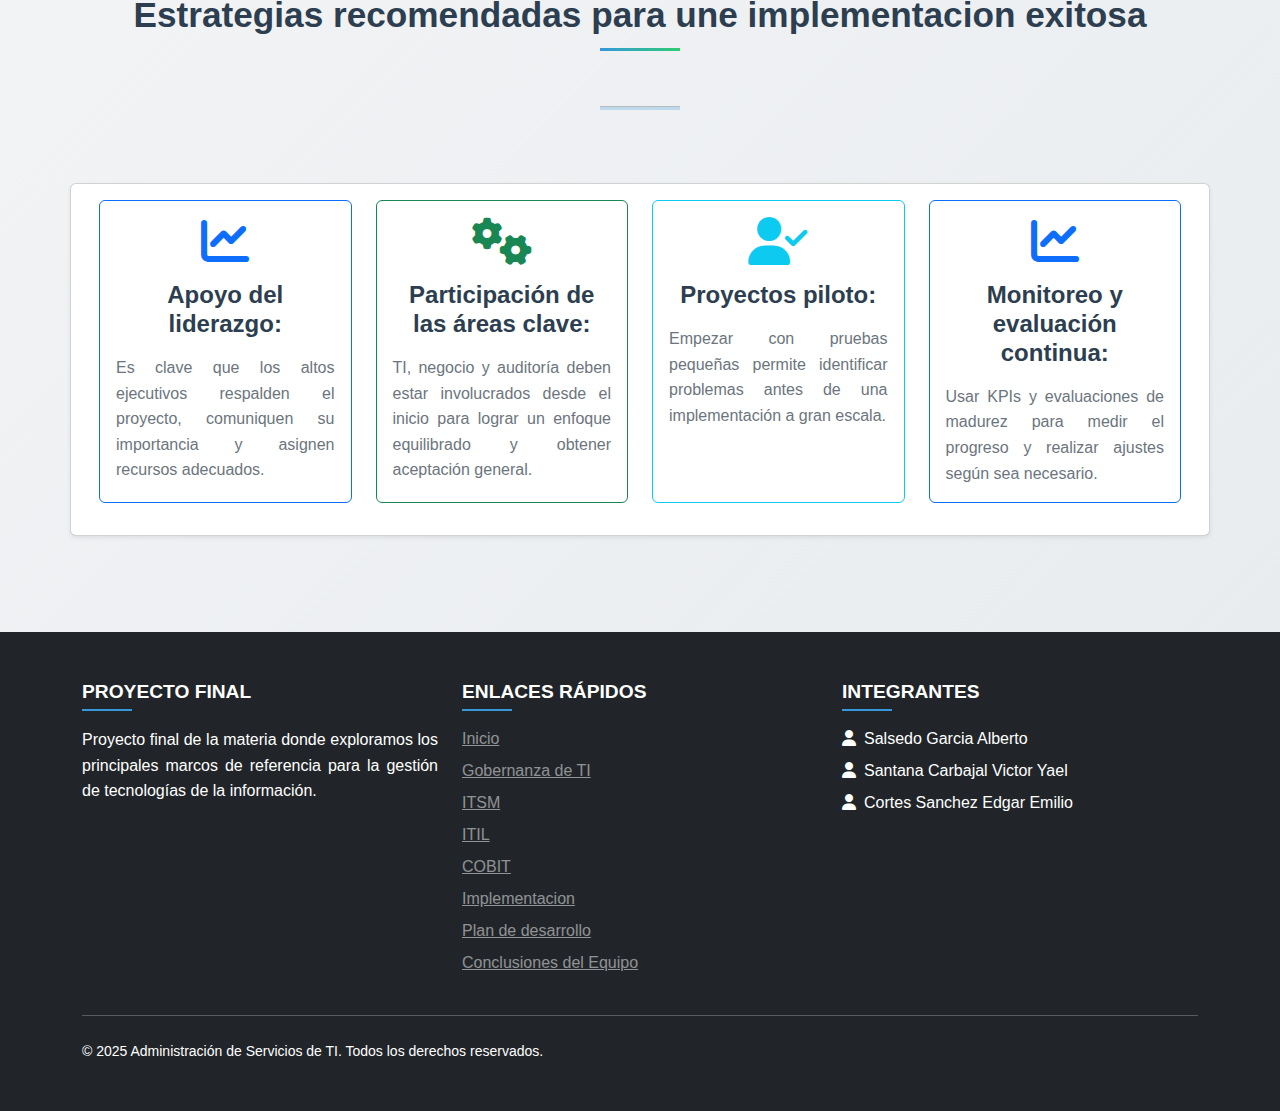
<file: implementacion.html>
<!doctype html>
<html lang="es">
  <head>
    <meta charset="utf-8">
    <meta name="viewport" content="width=device-width, initial-scale=1">
    <link rel="icon" type="image/png" href="IMG/Logo_Unam_blanco.png">
    <title>ITIL - Servicios TI | Marco de mejores prácticas para gestión de TI</title>
    <meta name="description" content="Información completa sobre ITIL, el marco de mejores prácticas para la gestión de servicios de TI. Conoce sus procesos, implementación y beneficios.">
    <link href="https://cdn.jsdelivr.net/npm/bootstrap@5.3.3/dist/css/bootstrap.min.css" rel="stylesheet">
    <link rel="stylesheet" href="CSS/styles.css">
    <link rel="stylesheet" href="https://cdnjs.cloudflare.com/ajax/libs/font-awesome/6.5.1/css/all.min.css">
  </head>
  <body>
    <nav class="navbar navbar-expand-lg navbar-dark fixed-top">
        <div class="container">
            <a class="navbar-brand my-custom-navbar" href="#">
                <img src="IMG/Logo_Unam_blanco.png" alt="Logo UNAM" height="60" class="me-3">
                Administración de Servicios de TI
            </a>            
            <button class="navbar-toggler" type="button" data-bs-toggle="collapse" data-bs-target="#navbarNav">
                <span class="navbar-toggler-icon"></span>
            </button>
            <div class="collapse navbar-collapse" id="navbarNav">
                <ul class="navbar-nav ms-auto">
                    <li class="nav-item"><a class="nav-link" href="index.html"><i class="fas fa-home me-1"></i> Inicio</a></li>
                    <li class="nav-item dropdown">
                        <a class="nav-link dropdown-toggle" href="#" id="temasDropdown" role="button" data-bs-toggle="dropdown">
                            <i class="fas fa-book me-1"></i> Temas
                        </a>
                        <ul class="dropdown-menu dropdown-menu-end">
                            <li><h6 class="dropdown-header">Marcos de Referencia</h6></li>
                            <li><a class="dropdown-item" href="gobernanza.html"><i class="fas fa-chess me-2"></i>Gobernanza de TI</a></li>
                            <li><a class="dropdown-item" href="itsm.html"><i class="fas fa-cogs me-2"></i>ITSM</a></li>
                            <li><a class="dropdown-item" href="itil.html"><i class="fas fa-book-open me-2"></i>ITIL</a></li>
                            <li><a class="dropdown-item" href="cobit.html"><i class="fas fa-project-diagram me-2"></i>COBIT</a></li>
                            <li><a class="dropdown-item" href="implementacion.html"><i class="fas fa-regular fa-rectangle-list me-2"></i>Implementación</a></li>
                            <li><a class="dropdown-item" href="plan_desarrollo.html"><i class="fas fa-regular fa-calendar me-2"></i>Plan Desarrollo</a></li>
                          </ul>
                    </li>
                    <li class="nav-item"><a class="nav-link" href="conclu.html"><i class="fas fa-users me-1"></i> Conclusiones del Equipo</a></li>
                </ul>
            </div>
        </div>
    </nav>
    <section id="itil" class="py-5 bg-light">
        <div class="container">
            <div class="text-center mb-5">
                <h1 class="section-title">Implementacion de marcos de referencia</h1>
                <hr class="divider mx-auto">
            </div>
            <div class="text-center mb-5">
                <img src="IMG/Implementacion1.png" alt="Ilustración ITSM"
                     class="img-fluid rounded shadow"
                     style="max-height: 250px; border: 4px solid #fff;">
              </div>
            
            <div class="row justify-content-center">
                <div class="col-lg-10">
                    <div class="card shadow-sm mb-4">
                        <div class="card-body">
                            <div class="row align-items-center">
                                <div class="col-md-12">
                                    <p class="mb-12" style="text-align: justify;" >La gobernanza de TI es un proceso continuo que debe ajustarse con el tiempo a los cambios tecnológicos y del negocio. Otro desafío es mantener actualizadas las prácticas de gobernanza. Para solucionarlo, se deben establecer mecanismos de revisión periódica, auditorías y una cultura de mejora continua.</p>
                                    <p style="text-align: justify;">Existen varias estrategias para superar estos retos. El apoyo de los altos mandos es fundamental, ya que deben comunicar la importancia de la gobernanza de TI y asignar recursos. También es importante involucrar a todas las áreas relevantes: TI, negocios y auditoría. Una buena práctica es comenzar con proyectos piloto pequeños, lo cual permite detectar problemas antes de aplicar el marco a toda la organización. Además, capacitar al personal sobre COBIT e ITIL ayuda a aumentar su comprensión y aceptación. Por último, implementar indicadores de rendimiento y evaluaciones de madurez permite hacer seguimiento del progreso y detectar mejoras necesarias.</p>
                                </div>
                            </div>
                        </div>
                    </div>
                    <div class="row">
                        <div class="col-md-4 mb-4">
                            <div class="card h-100 shadow-sm">
                                <div class="card-body">
                                    <h3 class="fw-bold mb-4">Desafíos y soluciones en la implementación de COBIT e ITIL</h3>
                                    <p class="mb-4">Uno de los principales obstáculos al implementar los marcos COBIT e ITIL en instituciones financieras es la resistencia al cambio. Muchos empleados están acostumbrados a sus procesos actuales y pueden mostrarse reacios a modificarlos.</p>
                                    <div class="mb-4">
                                        <h4 class="h5">Soluciones propuestas:</h4>
                                        <ul class="mb-3">
                                            <li>Implementar gestión del cambio, informando sobre los beneficios de COBIT e ITIL.</li>
                                            <li>Involucrar a todos los interesados (stakeholders) en la toma de decisiones.</li>
                                            <li>Brindar capacitación y apoyo al personal para facilitar su adaptación.</li>
                                        </ul>
                                    </div>
                                </div>
                            </div>
                        </div>
                        <div class="col-md-4 mb-4">
                            <div class="card h-100 shadow-sm">
                                <div class="card-body">
                                    <h3 class="fw-bold mb-4">Dificultades en la integración de COBIT e ITIL</h3>
                                    <p class="mb-4">La integración puede ser compleja porque ambos marcos tienen enfoques y términos distintos.Esto puede dificultar la alineación entre los procesos y controles de COBIT con las prácticas de ITIL.</p>
                                    <div class="mb-4">
                                        <h4 class="h5">¿Cómo superarlo?</h4>
                                        <ul class="mb-3">
                                            <li>Adoptar un enfoque estructurado: mapear procesos de COBIT con ITIL.</li>
                                            <li>Detectar coincidencias y vacíos.</li>
                                            <li>Fomentar una colaboración activa entre TI y el negocio para garantizar que el marco integrado responda a las necesidades reales de la organización.</li>
                                        </ul>
                                    </div>
                                </div>
                            </div>
                        </div>
                        <div class="col-md-4 mb-4">
                            <div class="card h-100 shadow-sm">
                                <div class="card-body">
                                    <h3 class="fw-bold mb-4">Adaptación constante de la gobernanza de TI</h3>
                                    <p class="mb-4">La gobernanza de TI debe evolucionar continuamente para responder a nuevos riesgos y cambios tecnológicos.</p>
                                    <div class="mb-4">
                                        <h4 class="h5">Buenas prácticas:</h4>
                                        <ul class="mb-3">
                                            <li>Establecer mecanismos de revisión periódica.</li>
                                            <li>Realizar auditorías y evaluaciones para detectar áreas de mejora.</li>
                                            <li>Fomentar una cultura de mejora continua dentro de la organización.</li>
                                        </ul>
                                    </div>
                                </div>
                            </div>
                        </div>
                    </div>
                </div>
                <div class="text-center mb-5">
                    <h1 class="section-title">Estrategias recomendadas para une implementacion exitosa</h1>
                    <hr class="divider mx-auto">
                </div>
                    <div class="card shadow-sm mb-5">
                        <div class="card-body text-center">
                            <div class="row">
                                <div class="col-md-3 mb-3">
                                    <div class="card h-100 border-primary">
                                        <div class="card-body">
                                            <i class="fas fa-chart-line fa-3x text-primary mb-3"></i>
                                            <h5 class="card-title">Apoyo del liderazgo:</h5>
                                            <p class="card-text">Es clave que los altos ejecutivos respalden el proyecto, comuniquen su importancia y asignen recursos adecuados.
                                            </p>
                                        </div>
                                    </div>
                                </div>
                                <div class="col-md-3 mb-3">
                                    <div class="card h-100 border-success">
                                        <div class="card-body">
                                            <i class="fas fa-cogs fa-3x text-success mb-3"></i>
                                            <h5 class="card-title">Participación de las áreas clave:</h5>
                                            <p class="card-text">TI, negocio y auditoría deben estar involucrados desde el inicio para lograr un enfoque equilibrado y obtener aceptación general.
                                            </p>
                                        </div>
                                    </div>
                                </div>
                                <div class="col-md-3 mb-3">
                                    <div class="card h-100 border-info">
                                        <div class="card-body">
                                            <i class="fas fa-user-check fa-3x text-info mb-3"></i>
                                            <h5 class="card-title">Proyectos piloto:</h5>
                                            <p class="card-text">Empezar con pruebas pequeñas permite identificar problemas antes de una implementación a gran escala.
                                            </p>
                                        </div>
                                    </div>
                                </div>
                                <div class="col-md-3 mb-3">
                                    <div class="card h-100 border-primary">
                                        <div class="card-body">
                                            <i class="fas fa-chart-line fa-3x text-primary mb-3"></i>
                                            <h5 class="card-title">Monitoreo y evaluación continua:</h5>
                                            <p class="card-text">Usar KPIs y evaluaciones de madurez para medir el progreso y realizar ajustes según sea necesario.</p>
                                        </div>
                                    </div>
                                </div>
                            </div>
                        </div>
                    </div>
                </div>
            </div>
        </div>
    </section>
    <footer class="bg-dark text-white py-5">
        <div class="container">
            <div class="row">
                <div class="col-lg-4 mb-4 mb-lg-0">
                    <h5 class="text-uppercase mb-4">Proyecto Final</h5>
                    <p>Proyecto final de la materia donde exploramos los principales marcos de referencia para la gestión de tecnologías de la información.</p>
                </div>
                <div class="col-lg-4 mb-4 mb-lg-0">
                    <h5 class="text-uppercase mb-4">Enlaces Rápidos</h5>
                    <ul class="list-unstyled">
                        <li class="mb-2"><a href="index.html" class="text-white-50">Inicio</a></li>
                        <li class="mb-2"><a href="gobernanza.html" class="text-white-50">Gobernanza de TI</a></li>
                        <li class="mb-2"><a href="itsm.html" class="text-white-50">ITSM</a></li>
                        <li class="mb-2"><a href="itil.html" class="text-white-50">ITIL</a></li>
                        <li class="mb-2"><a href="cobit.html" class="text-white-50">COBIT</a></li>
                        <li class="mb-2"><a href="implementacion.html" class="text-white-50">Implementacion</a></li>
                        <li class="mb-2"><a href="plan_desarrollo.html" class="text-white-50">Plan de desarrollo</a></li>
                        <li><a href="conclu.html" class="text-white-50">Conclusiones del Equipo</a></li>
                    </ul>
                </div>
                <div class="col-lg-4">
                    <h5 class="text-uppercase mb-4">Integrantes</h5>
                    <ul class="list-unstyled">
                        <li class="mb-2"><i class="fas fa-user me-2"></i>Salsedo Garcia Alberto</li>
                        <li class="mb-2"><i class="fas fa-user me-2"></i>Santana Carbajal Victor Yael</li>
                        <li class="mb-2"><i class="fas fa-user me-2"></i>Cortes Sanchez Edgar Emilio</li>
                    </ul>
                </div>
            </div>
            <hr class="my-4 bg-secondary">
            <div class="row">
                <div class="col-md-6 text-center text-md-start">
                    <p class="small mb-0">&copy; 2025 Administración de Servicios de TI. Todos los derechos reservados.</p>
                </div>
            </div>
        </div>
    </footer>
    <script src="https://cdn.jsdelivr.net/npm/bootstrap@5.3.3/dist/js/bootstrap.bundle.min.js"></script>
  </body>
</html>
</file>
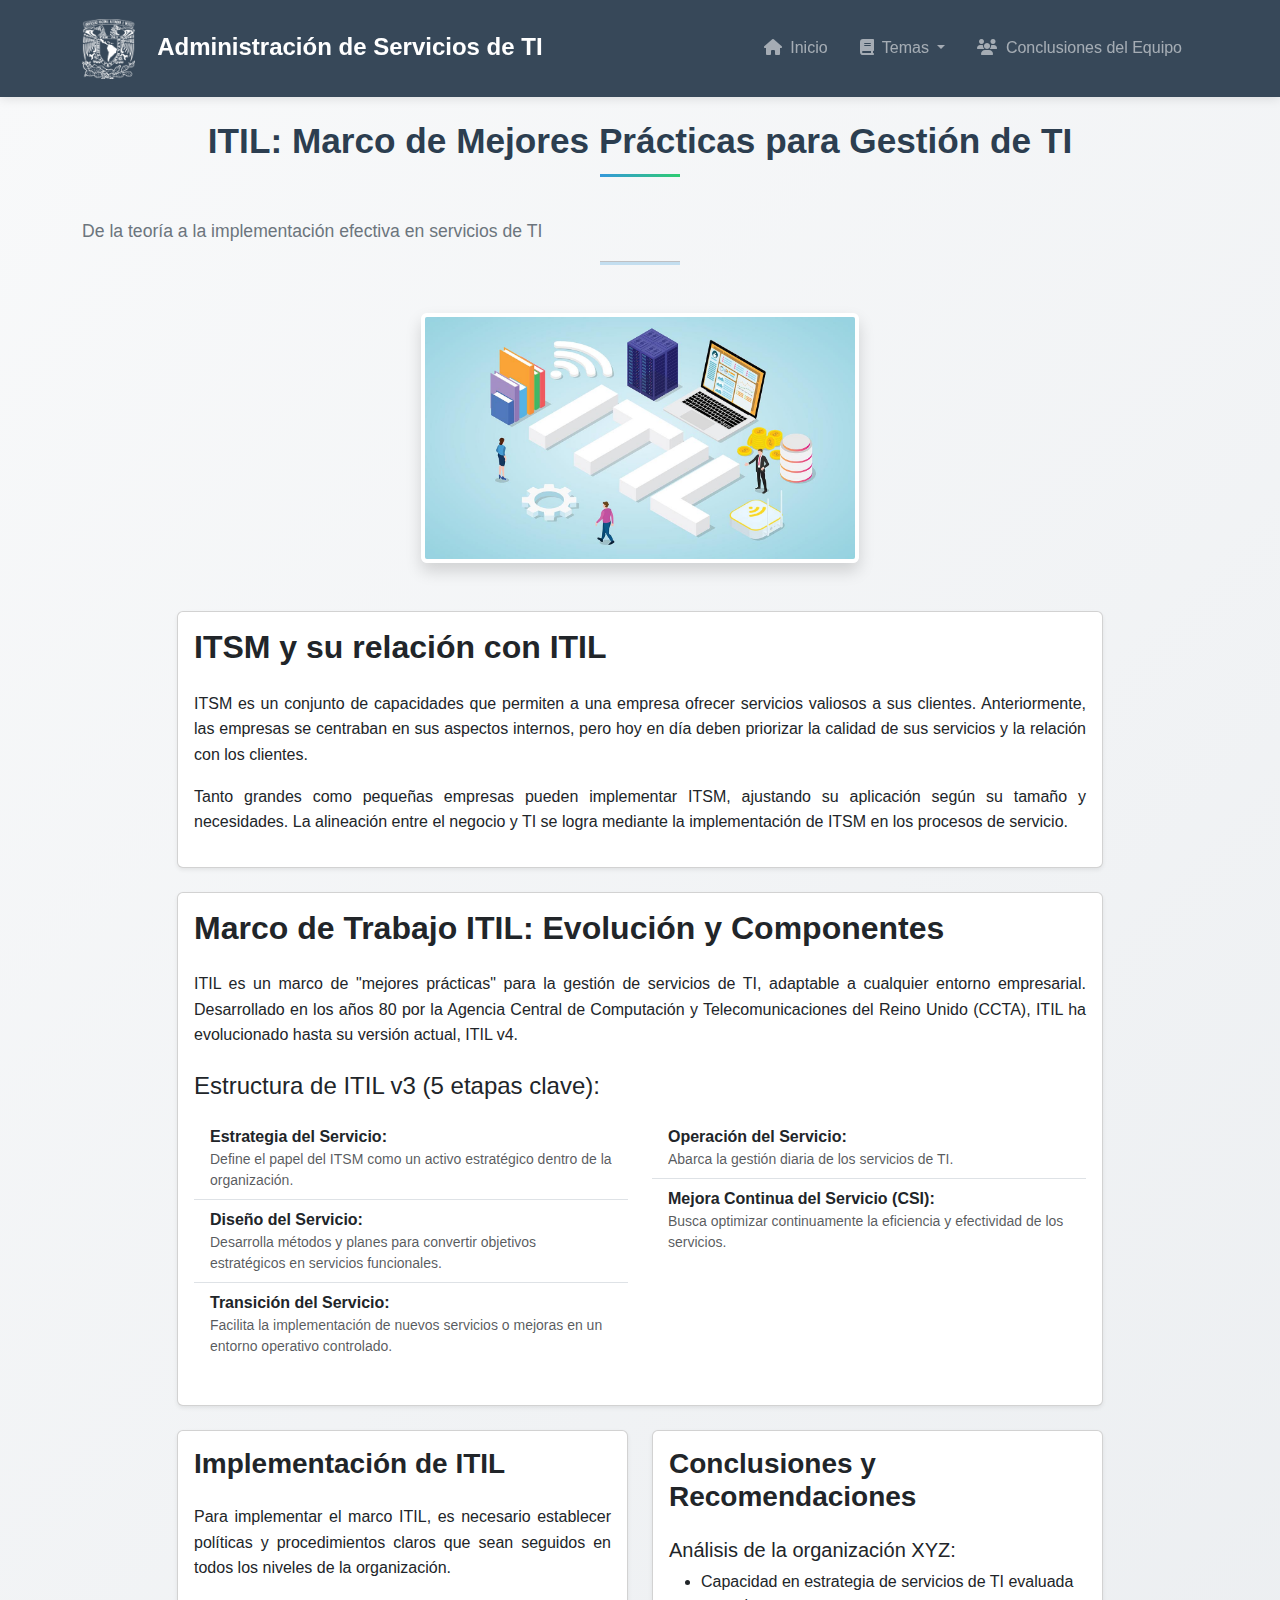
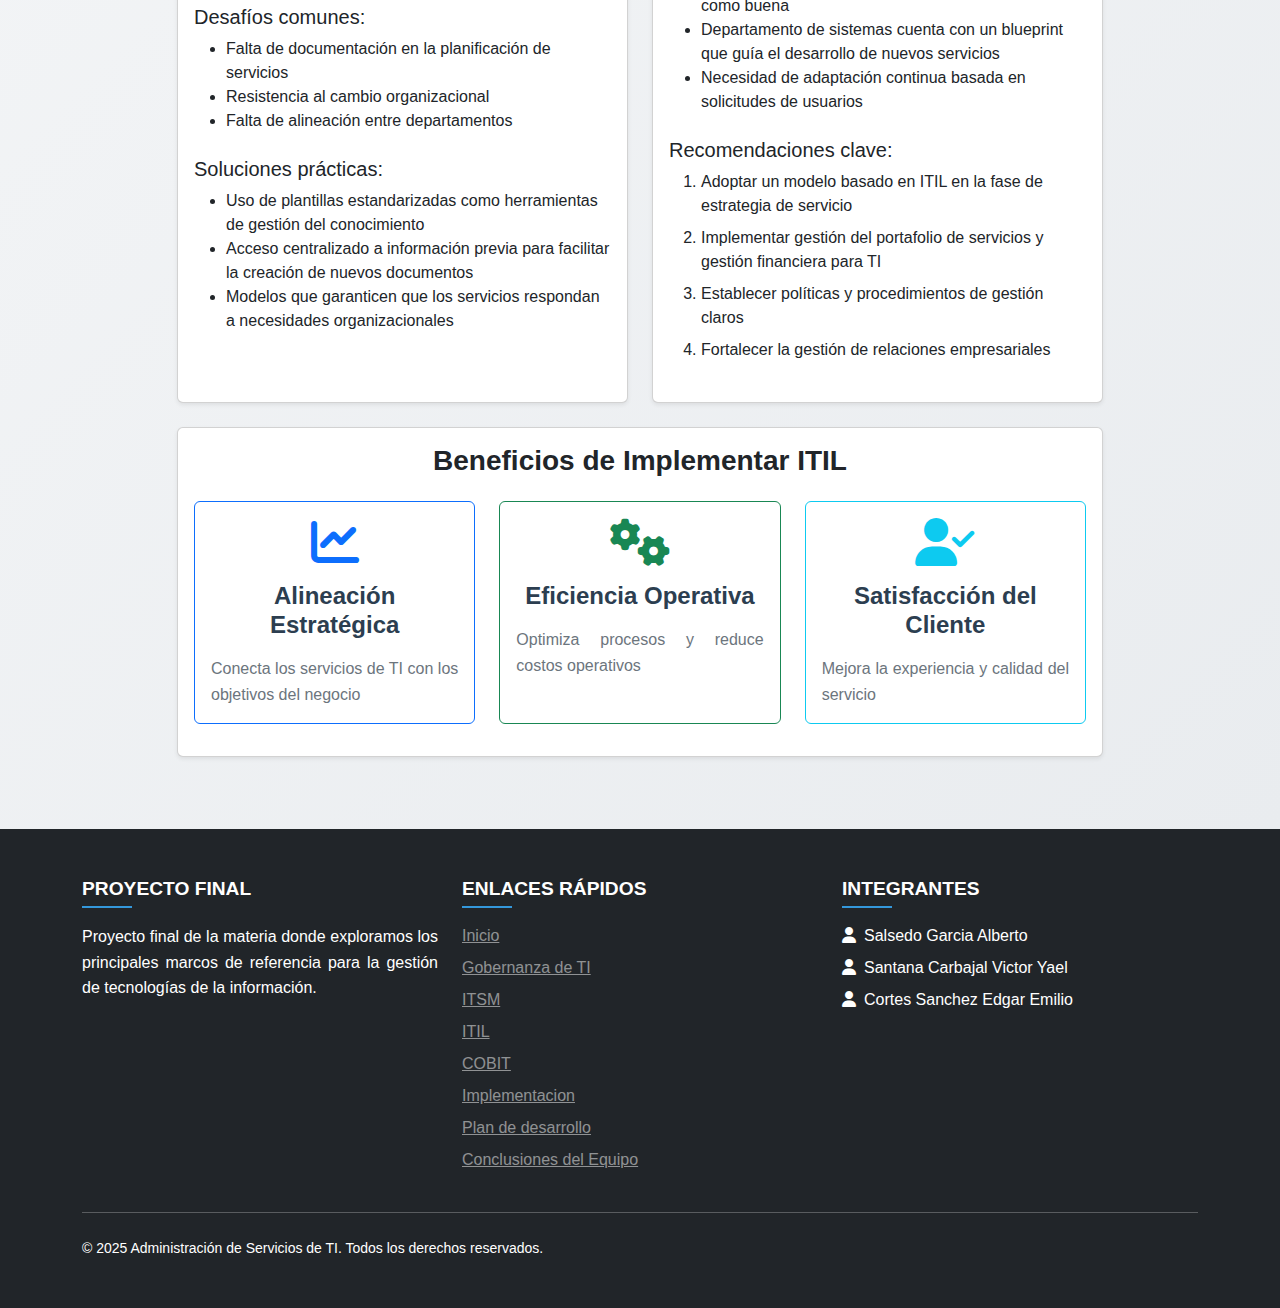
<file: itil.html>
<!doctype html>
<html lang="es">
  <head>
    <meta charset="utf-8">
    <meta name="viewport" content="width=device-width, initial-scale=1">
    <link rel="icon" type="image/png" href="IMG/Logo_Unam_blanco.png">
    <title>ITIL - Servicios TI | Marco de mejores prácticas para gestión de TI</title>
    <meta name="description" content="Información completa sobre ITIL, el marco de mejores prácticas para la gestión de servicios de TI. Conoce sus procesos, implementación y beneficios.">
    <link href="https://cdn.jsdelivr.net/npm/bootstrap@5.3.3/dist/css/bootstrap.min.css" rel="stylesheet">
    <link rel="stylesheet" href="CSS/styles.css">
    <link rel="stylesheet" href="https://cdnjs.cloudflare.com/ajax/libs/font-awesome/6.5.1/css/all.min.css">
  </head>
  <body>
    <nav class="navbar navbar-expand-lg navbar-dark fixed-top">
        <div class="container">
            <a class="navbar-brand my-custom-navbar" href="#">
                <img src="IMG/Logo_Unam_blanco.png" alt="Logo UNAM" height="60" class="me-3">
                Administración de Servicios de TI
            </a>            
            <button class="navbar-toggler" type="button" data-bs-toggle="collapse" data-bs-target="#navbarNav">
                <span class="navbar-toggler-icon"></span>
            </button>
            <div class="collapse navbar-collapse" id="navbarNav">
                <ul class="navbar-nav ms-auto">
                    <li class="nav-item"><a class="nav-link" href="index.html"><i class="fas fa-home me-1"></i> Inicio</a></li>
                    <li class="nav-item dropdown">
                        <a class="nav-link dropdown-toggle" href="#" id="temasDropdown" role="button" data-bs-toggle="dropdown">
                            <i class="fas fa-book me-1"></i> Temas
                        </a>
                        <ul class="dropdown-menu dropdown-menu-end">
                            <li><h6 class="dropdown-header">Marcos de Referencia</h6></li>
                            <li><a class="dropdown-item" href="gobernanza.html"><i class="fas fa-chess me-2"></i>Gobernanza de TI</a></li>
                            <li><a class="dropdown-item" href="itsm.html"><i class="fas fa-cogs me-2"></i>ITSM</a></li>
                            <li><a class="dropdown-item" href="itil.html"><i class="fas fa-book-open me-2"></i>ITIL</a></li>
                            <li><a class="dropdown-item" href="cobit.html"><i class="fas fa-project-diagram me-2"></i>COBIT</a></li>
                            <li><a class="dropdown-item" href="implementacion.html"><i class="fas fa-regular fa-rectangle-list me-2"></i>Implementación</a></li>
                            <li><a class="dropdown-item" href="plan_desarrollo.html"><i class="fas fa-regular fa-calendar me-2"></i>Plan Desarrollo</a></li>
                          </ul>
                    </li>
                    <li class="nav-item"><a class="nav-link" href="conclu.html"><i class="fas fa-users me-1"></i> Conclusiones del Equipo</a></li>
                </ul>
            </div>
        </div>
    </nav>

    <section id="itil" class="py-5 bg-light">
        <div class="container">
            <div class="text-center mb-5">
                <h1 class="section-title">ITIL: Marco de Mejores Prácticas para Gestión de TI</h1>
                <p class="section-subtitle lead">De la teoría a la implementación efectiva en servicios de TI</p>
                <hr class="divider mx-auto">
            </div>
            <div class="text-center mb-5">
                <img src="IMG/ITIL2.jpg" alt="Ilustración ITSM"
                     class="img-fluid rounded shadow"
                     style="max-height: 250px; border: 4px solid #fff;">
              </div>
            
            <div class="row justify-content-center">
                <div class="col-lg-10">
                    <div class="card shadow-sm mb-4">
                        <div class="card-body">
                            <h2 class="fw-bold mb-4">ITSM y su relación con ITIL</h2>
                            <div class="row align-items-center">
                                <div class="col-md-12">
                                    <p class="mb-12">ITSM es un conjunto de capacidades que permiten a una empresa ofrecer servicios valiosos a sus clientes. Anteriormente, las empresas se centraban en sus aspectos internos, pero hoy en día deben priorizar la calidad de sus servicios y la relación con los clientes.</p>
                                    <p>Tanto grandes como pequeñas empresas pueden implementar ITSM, ajustando su aplicación según su tamaño y necesidades. La alineación entre el negocio y TI se logra mediante la implementación de ITSM en los procesos de servicio.</p>
                                </div>
                            </div>
                        </div>
                    </div>
                    
                    <div class="card shadow-sm mb-4">
                        <div class="card-body">
                            <h2 class="fw-bold mb-4">Marco de Trabajo ITIL: Evolución y Componentes</h2>
                            <p class="mb-4">ITIL es un marco de "mejores prácticas" para la gestión de servicios de TI, adaptable a cualquier entorno empresarial. Desarrollado en los años 80 por la Agencia Central de Computación y Telecomunicaciones del Reino Unido (CCTA), ITIL ha evolucionado hasta su versión actual, ITIL v4.</p>
                            
                            <h3 class="h4 mt-4 mb-3">Estructura de ITIL v3 (5 etapas clave):</h3>
                            <div class="row">
                                <div class="col-md-6">
                                    <ul class="list-group list-group-flush mb-4">
                                        <li class="list-group-item">
                                            <strong>Estrategia del Servicio:</strong> 
                                            <span class="d-block text-muted small">Define el papel del ITSM como un activo estratégico dentro de la organización.</span>
                                        </li>
                                        <li class="list-group-item">
                                            <strong>Diseño del Servicio:</strong> 
                                            <span class="d-block text-muted small">Desarrolla métodos y planes para convertir objetivos estratégicos en servicios funcionales.</span>
                                        </li>
                                        <li class="list-group-item">
                                            <strong>Transición del Servicio:</strong> 
                                            <span class="d-block text-muted small">Facilita la implementación de nuevos servicios o mejoras en un entorno operativo controlado.</span>
                                        </li>
                                    </ul>
                                </div>
                                <div class="col-md-6">
                                    <ul class="list-group list-group-flush">
                                        <li class="list-group-item">
                                            <strong>Operación del Servicio:</strong> 
                                            <span class="d-block text-muted small">Abarca la gestión diaria de los servicios de TI.</span>
                                        </li>
                                        <li class="list-group-item">
                                            <strong>Mejora Continua del Servicio (CSI):</strong> 
                                            <span class="d-block text-muted small">Busca optimizar continuamente la eficiencia y efectividad de los servicios.</span>
                                        </li>
                                    </ul>
                                </div>
                            </div>
                        </div>
                    </div>

                    <div class="row">
                        <div class="col-md-6 mb-4">
                            <div class="card h-100 shadow-sm">
                                <div class="card-body">
                                    <h3 class="fw-bold mb-4">Implementación de ITIL</h3>
                                    <p class="mb-4">Para implementar el marco ITIL, es necesario establecer políticas y procedimientos claros que sean seguidos en todos los niveles de la organización.</p>
                                    
                                    <div class="mb-4">
                                        <h4 class="h5">Desafíos comunes:</h4>
                                        <ul class="mb-3">
                                            <li>Falta de documentación en la planificación de servicios</li>
                                            <li>Resistencia al cambio organizacional</li>
                                            <li>Falta de alineación entre departamentos</li>
                                        </ul>
                                    </div>
                                    
                                    <div class="mb-4">
                                        <h4 class="h5">Soluciones prácticas:</h4>
                                        <ul>
                                            <li>Uso de plantillas estandarizadas como herramientas de gestión del conocimiento</li>
                                            <li>Acceso centralizado a información previa para facilitar la creación de nuevos documentos</li>
                                            <li>Modelos que garanticen que los servicios respondan a necesidades organizacionales</li>
                                        </ul>
                                    </div>
                                </div>
                            </div>
                        </div>
                        <div class="col-md-6 mb-4">
                            <div class="card h-100 shadow-sm">
                                <div class="card-body">
                                    <h3 class="fw-bold mb-4">Conclusiones y Recomendaciones</h3>
                                    <div class="mb-4">
                                        <h4 class="h5">Análisis de la organización XYZ:</h4>
                                        <ul class="mb-3">
                                            <li>Capacidad en estrategia de servicios de TI evaluada como buena</li>
                                            <li>Departamento de sistemas cuenta con un blueprint que guía el desarrollo de nuevos servicios</li>
                                            <li>Necesidad de adaptación continua basada en solicitudes de usuarios</li>
                                        </ul>
                                    </div>
                                    
                                    <div class="mb-4">
                                        <h4 class="h5">Recomendaciones clave:</h4>
                                        <ol>
                                            <li class="mb-2">Adoptar un modelo basado en ITIL en la fase de estrategia de servicio</li>
                                            <li class="mb-2">Implementar gestión del portafolio de servicios y gestión financiera para TI</li>
                                            <li class="mb-2">Establecer políticas y procedimientos de gestión claros</li>
                                            <li class="mb-2">Fortalecer la gestión de relaciones empresariales</li>
                                        </ol>
                                    </div>
                                </div>
                            </div>
                        </div>
                    </div>
                    
                    <div class="card shadow-sm mb-4">
                        <div class="card-body text-center">
                            <h3 class="fw-bold mb-4">Beneficios de Implementar ITIL</h3>
                            <div class="row">
                                <div class="col-md-4 mb-3">
                                    <div class="card h-100 border-primary">
                                        <div class="card-body">
                                            <i class="fas fa-chart-line fa-3x text-primary mb-3"></i>
                                            <h5 class="card-title">Alineación Estratégica</h5>
                                            <p class="card-text">Conecta los servicios de TI con los objetivos del negocio</p>
                                        </div>
                                    </div>
                                </div>
                                <div class="col-md-4 mb-3">
                                    <div class="card h-100 border-success">
                                        <div class="card-body">
                                            <i class="fas fa-cogs fa-3x text-success mb-3"></i>
                                            <h5 class="card-title">Eficiencia Operativa</h5>
                                            <p class="card-text">Optimiza procesos y reduce costos operativos</p>
                                        </div>
                                    </div>
                                </div>
                                <div class="col-md-4 mb-3">
                                    <div class="card h-100 border-info">
                                        <div class="card-body">
                                            <i class="fas fa-user-check fa-3x text-info mb-3"></i>
                                            <h5 class="card-title">Satisfacción del Cliente</h5>
                                            <p class="card-text">Mejora la experiencia y calidad del servicio</p>
                                        </div>
                                    </div>
                                </div>
                            </div>
                        </div>
                    </div>
                </div>
            </div>
        </div>
    </section>
    <footer class="bg-dark text-white py-5">
        <div class="container">
            <div class="row">
                <div class="col-lg-4 mb-4 mb-lg-0">
                    <h5 class="text-uppercase mb-4">Proyecto Final</h5>
                    <p>Proyecto final de la materia donde exploramos los principales marcos de referencia para la gestión de tecnologías de la información.</p>
                </div>
                <div class="col-lg-4 mb-4 mb-lg-0">
                    <h5 class="text-uppercase mb-4">Enlaces Rápidos</h5>
                    <ul class="list-unstyled">
                        <li class="mb-2"><a href="index.html" class="text-white-50">Inicio</a></li>
                        <li class="mb-2"><a href="gobernanza.html" class="text-white-50">Gobernanza de TI</a></li>
                        <li class="mb-2"><a href="itsm.html" class="text-white-50">ITSM</a></li>
                        <li class="mb-2"><a href="itil.html" class="text-white-50">ITIL</a></li>
                        <li class="mb-2"><a href="cobit.html" class="text-white-50">COBIT</a></li>
                        <li class="mb-2"><a href="implementacion.html" class="text-white-50">Implementacion</a></li>
                        <li class="mb-2"><a href="plan_desarrollo.html" class="text-white-50">Plan de desarrollo</a></li>
                        <li><a href="conclu.html" class="text-white-50">Conclusiones del Equipo</a></li>
                    </ul>
                </div>
                <div class="col-lg-4">
                    <h5 class="text-uppercase mb-4">Integrantes</h5>
                    <ul class="list-unstyled">
                        <li class="mb-2"><i class="fas fa-user me-2"></i>Salsedo Garcia Alberto</li>
                        <li class="mb-2"><i class="fas fa-user me-2"></i>Santana Carbajal Victor Yael</li>
                        <li class="mb-2"><i class="fas fa-user me-2"></i>Cortes Sanchez Edgar Emilio</li>
                    </ul>
                </div>
            </div>
            <hr class="my-4 bg-secondary">
            <div class="row">
                <div class="col-md-6 text-center text-md-start">
                    <p class="small mb-0">&copy; 2025 Administración de Servicios de TI. Todos los derechos reservados.</p>
                </div>
            </div>
        </div>
    </footer>
    <script src="https://cdn.jsdelivr.net/npm/bootstrap@5.3.3/dist/js/bootstrap.bundle.min.js"></script>
  </body>
</html>
</file>
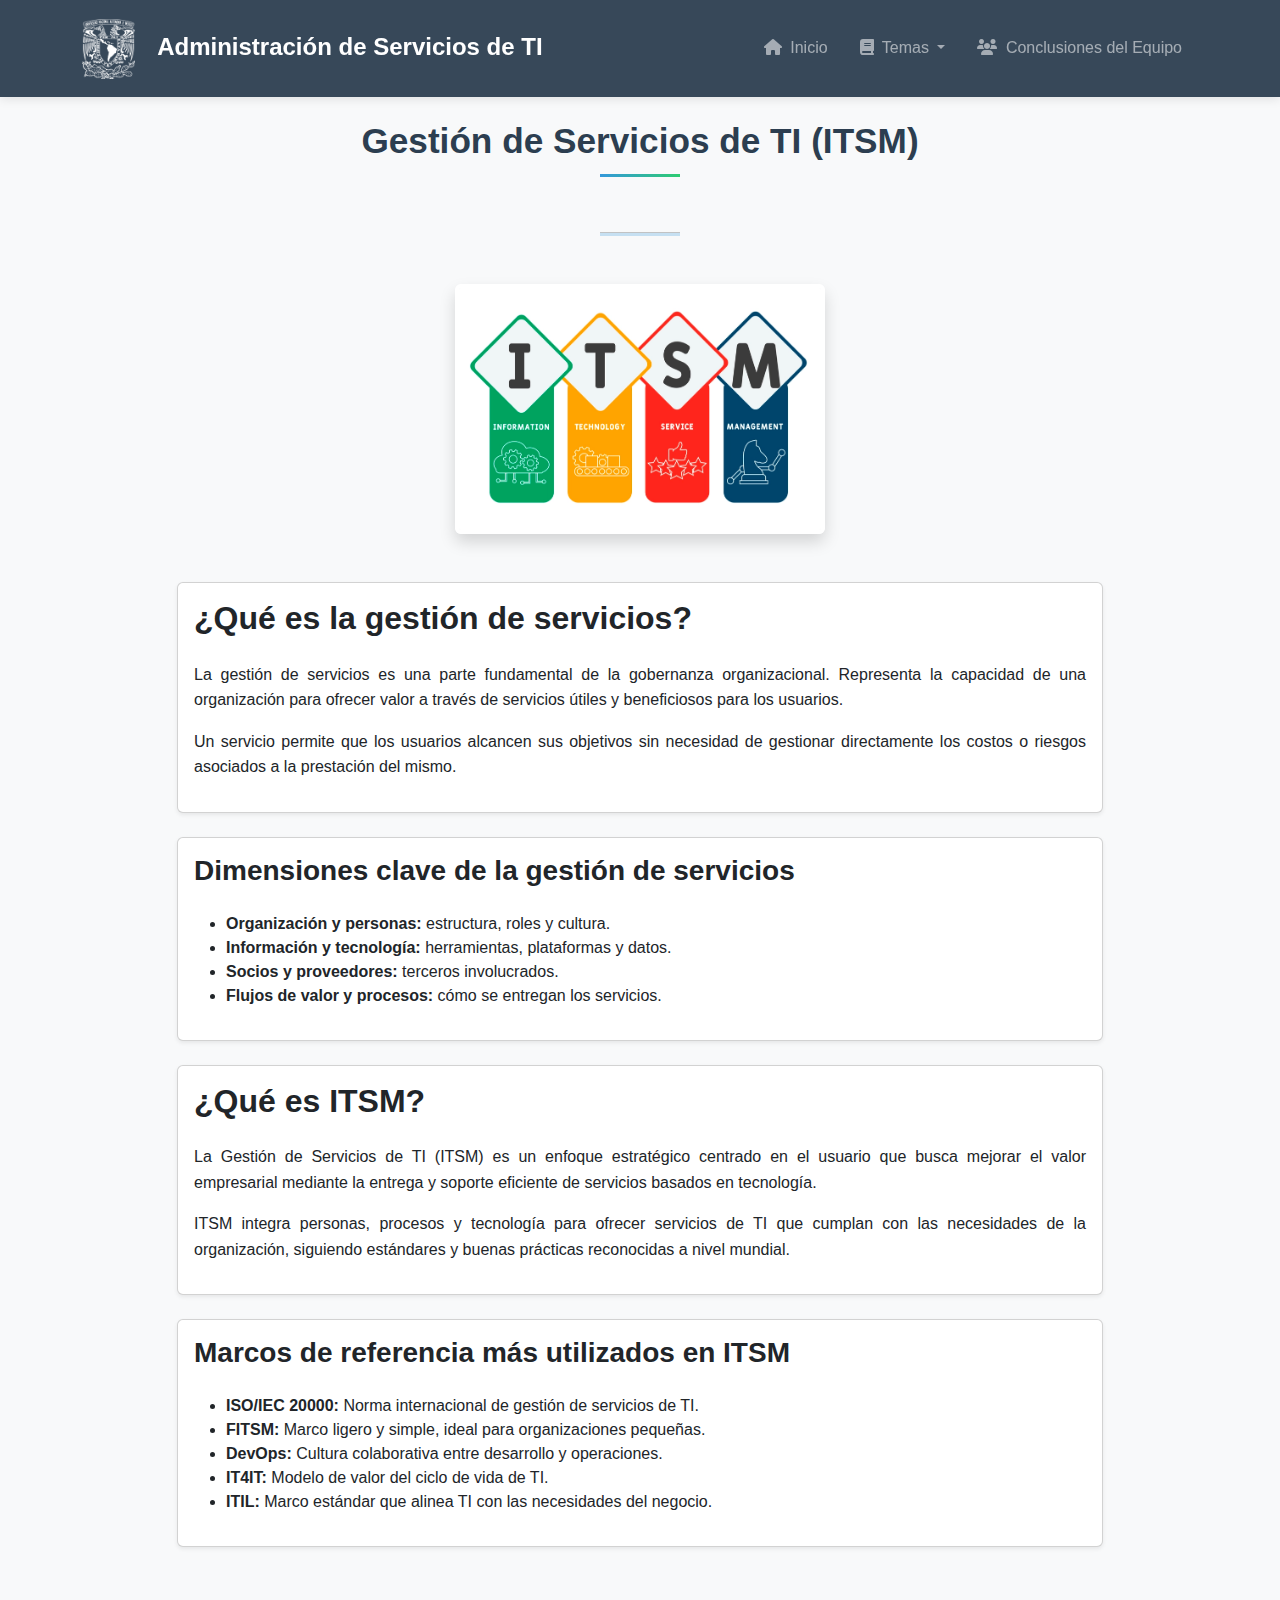
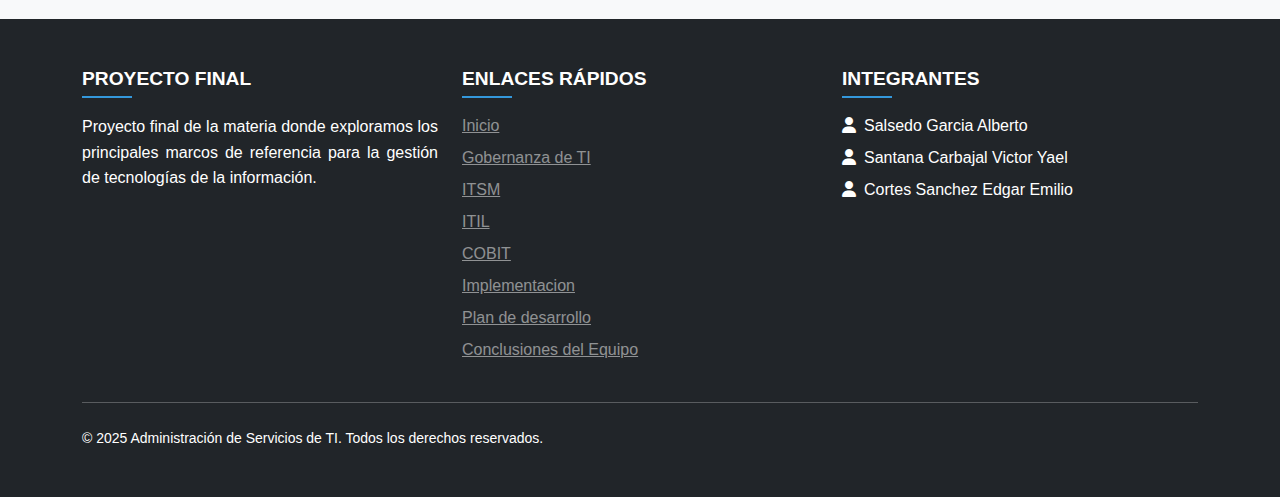
<file: itsm.html>
<!doctype html>
<html lang="es">
  <head>
    <meta charset="utf-8">
    <meta name="viewport" content="width=device-width, initial-scale=1">
    <link rel="icon" type="image/png" href="IMG/Logo_Unam_blanco.png">
    <title>ITSM - Gestión de Servicios de TI | Marcos de referencia</title>
    <meta name="description" content="Explora qué es ITSM y cómo los marcos de gestión de servicios de TI aportan valor a las organizaciones.">
    <link href="https://cdn.jsdelivr.net/npm/bootstrap@5.3.3/dist/css/bootstrap.min.css" rel="stylesheet">
    <link rel="stylesheet" href="CSS/styles.css">
    <link rel="stylesheet" href="https://cdnjs.cloudflare.com/ajax/libs/font-awesome/6.5.1/css/all.min.css">
  </head>
  <body>
    <nav class="navbar navbar-expand-lg navbar-dark fixed-top">
      <div class="container">
          <a class="navbar-brand my-custom-navbar" href="#">
              <img src="IMG/Logo_Unam_blanco.png" alt="Logo UNAM" height="60" class="me-3">
              Administración de Servicios de TI
          </a>            
          <button class="navbar-toggler" type="button" data-bs-toggle="collapse" data-bs-target="#navbarNav">
              <span class="navbar-toggler-icon"></span>
          </button>
          <div class="collapse navbar-collapse" id="navbarNav">
              <ul class="navbar-nav ms-auto">
                  <li class="nav-item"><a class="nav-link" href="index.html"><i class="fas fa-home me-1"></i> Inicio</a></li>
                  <li class="nav-item dropdown">
                      <a class="nav-link dropdown-toggle" href="#" id="temasDropdown" role="button" data-bs-toggle="dropdown">
                          <i class="fas fa-book me-1"></i> Temas
                      </a>
                      <ul class="dropdown-menu dropdown-menu-end">
                          <li><h6 class="dropdown-header">Marcos de Referencia</h6></li>
                          <li><a class="dropdown-item" href="gobernanza.html"><i class="fas fa-chess me-2"></i>Gobernanza de TI</a></li>
                          <li><a class="dropdown-item" href="itsm.html"><i class="fas fa-cogs me-2"></i>ITSM</a></li>
                          <li><a class="dropdown-item" href="itil.html"><i class="fas fa-book-open me-2"></i>ITIL</a></li>
                          <li><a class="dropdown-item" href="cobit.html"><i class="fas fa-project-diagram me-2"></i>COBIT</a></li>
                          <li><a class="dropdown-item" href="implementacion.html"><i class="fas fa-regular fa-rectangle-list me-2"></i>Implementación</a></li>
                          <li><a class="dropdown-item" href="plan_desarrollo.html"><i class="fas fa-regular fa-calendar me-2"></i>Plan Desarrollo</a></li>
                        </ul>
                  </li>
                  <li class="nav-item"><a class="nav-link" href="conclu.html"><i class="fas fa-users me-1"></i> Conclusiones del Equipo</a></li>
              </ul>
          </div>
      </div>
  </nav>

    <section id="itsm" class="py-5 bg-light">
      <div class="container">
        <div class="text-center mb-5">
          <h1 class="section-title">Gestión de Servicios de TI (ITSM)</h1>
          <hr class="divider mx-auto">
        </div>
        <div class="text-center mb-5">
          <img src="IMG/itsm.png" alt="Ilustración ITSM"
               class="img-fluid rounded shadow"
               style="max-height: 250px; border: 4px solid #fff;">
        </div>

        <div class="row justify-content-center">
          <div class="col-lg-10">
            <div class="card shadow-sm mb-4">
              <div class="card-body">
                <h2 class="fw-bold mb-4">¿Qué es la gestión de servicios?</h2>
                <p>La gestión de servicios es una parte fundamental de la gobernanza organizacional. Representa la capacidad de una organización para ofrecer valor a través de servicios útiles y beneficiosos para los usuarios.</p>
                <p>Un servicio permite que los usuarios alcancen sus objetivos sin necesidad de gestionar directamente los costos o riesgos asociados a la prestación del mismo.</p>
              </div>
            </div>

            <div class="card shadow-sm mb-4">
              <div class="card-body">
                <h3 class="fw-bold mb-4">Dimensiones clave de la gestión de servicios</h3>
                <ul>
                  <li><strong>Organización y personas:</strong> estructura, roles y cultura.</li>
                  <li><strong>Información y tecnología:</strong> herramientas, plataformas y datos.</li>
                  <li><strong>Socios y proveedores:</strong> terceros involucrados.</li>
                  <li><strong>Flujos de valor y procesos:</strong> cómo se entregan los servicios.</li>
                </ul>
              </div>
            </div>

            <div class="card shadow-sm mb-4">
              <div class="card-body">
                <h2 class="fw-bold mb-4">¿Qué es ITSM?</h2>
                <p>La Gestión de Servicios de TI (ITSM) es un enfoque estratégico centrado en el usuario que busca mejorar el valor empresarial mediante la entrega y soporte eficiente de servicios basados en tecnología.</p>
                <p>ITSM integra personas, procesos y tecnología para ofrecer servicios de TI que cumplan con las necesidades de la organización, siguiendo estándares y buenas prácticas reconocidas a nivel mundial.</p>
              </div>
            </div>

            <div class="card shadow-sm mb-4">
              <div class="card-body">
                <h3 class="fw-bold mb-4">Marcos de referencia más utilizados en ITSM</h3>
                <ul>
                  <li><strong>ISO/IEC 20000:</strong> Norma internacional de gestión de servicios de TI.</li>
                  <li><strong>FITSM:</strong> Marco ligero y simple, ideal para organizaciones pequeñas.</li>
                  <li><strong>DevOps:</strong> Cultura colaborativa entre desarrollo y operaciones.</li>
                  <li><strong>IT4IT:</strong> Modelo de valor del ciclo de vida de TI.</li>
                  <li><strong>ITIL:</strong> Marco estándar que alinea TI con las necesidades del negocio.</li>
                </ul>
              </div>
            </div>
          </div>
        </div>
      </div>
    </section>
    <footer class="bg-dark text-white py-5">
      <div class="container">
          <div class="row">
              <div class="col-lg-4 mb-4 mb-lg-0">
                  <h5 class="text-uppercase mb-4">Proyecto Final</h5>
                  <p>Proyecto final de la materia donde exploramos los principales marcos de referencia para la gestión de tecnologías de la información.</p>
              </div>
              <div class="col-lg-4 mb-4 mb-lg-0">
                  <h5 class="text-uppercase mb-4">Enlaces Rápidos</h5>
                  <ul class="list-unstyled">
                      <li class="mb-2"><a href="index.html" class="text-white-50">Inicio</a></li>
                      <li class="mb-2"><a href="gobernanza.html" class="text-white-50">Gobernanza de TI</a></li>
                      <li class="mb-2"><a href="itsm.html" class="text-white-50">ITSM</a></li>
                      <li class="mb-2"><a href="itil.html" class="text-white-50">ITIL</a></li>
                      <li class="mb-2"><a href="cobit.html" class="text-white-50">COBIT</a></li>
                      <li class="mb-2"><a href="implementacion.html" class="text-white-50">Implementacion</a></li>
                      <li class="mb-2"><a href="plan_desarrollo.html" class="text-white-50">Plan de desarrollo</a></li>
                      <li><a href="conclu.html" class="text-white-50">Conclusiones del Equipo</a></li>
                  </ul>
              </div>
              <div class="col-lg-4">
                  <h5 class="text-uppercase mb-4">Integrantes</h5>
                  <ul class="list-unstyled">
                      <li class="mb-2"><i class="fas fa-user me-2"></i>Salsedo Garcia Alberto</li>
                      <li class="mb-2"><i class="fas fa-user me-2"></i>Santana Carbajal Victor Yael</li>
                      <li class="mb-2"><i class="fas fa-user me-2"></i>Cortes Sanchez Edgar Emilio</li>
                  </ul>
              </div>
          </div>
          <hr class="my-4 bg-secondary">
          <div class="row">
              <div class="col-md-6 text-center text-md-start">
                  <p class="small mb-0">&copy; 2025 Administración de Servicios de TI. Todos los derechos reservados.</p>
              </div>
          </div>
      </div>
  </footer>
    <script src="https://cdn.jsdelivr.net/npm/bootstrap@5.3.3/dist/js/bootstrap.bundle.min.js"></script>
  </body>
</html>
</file>
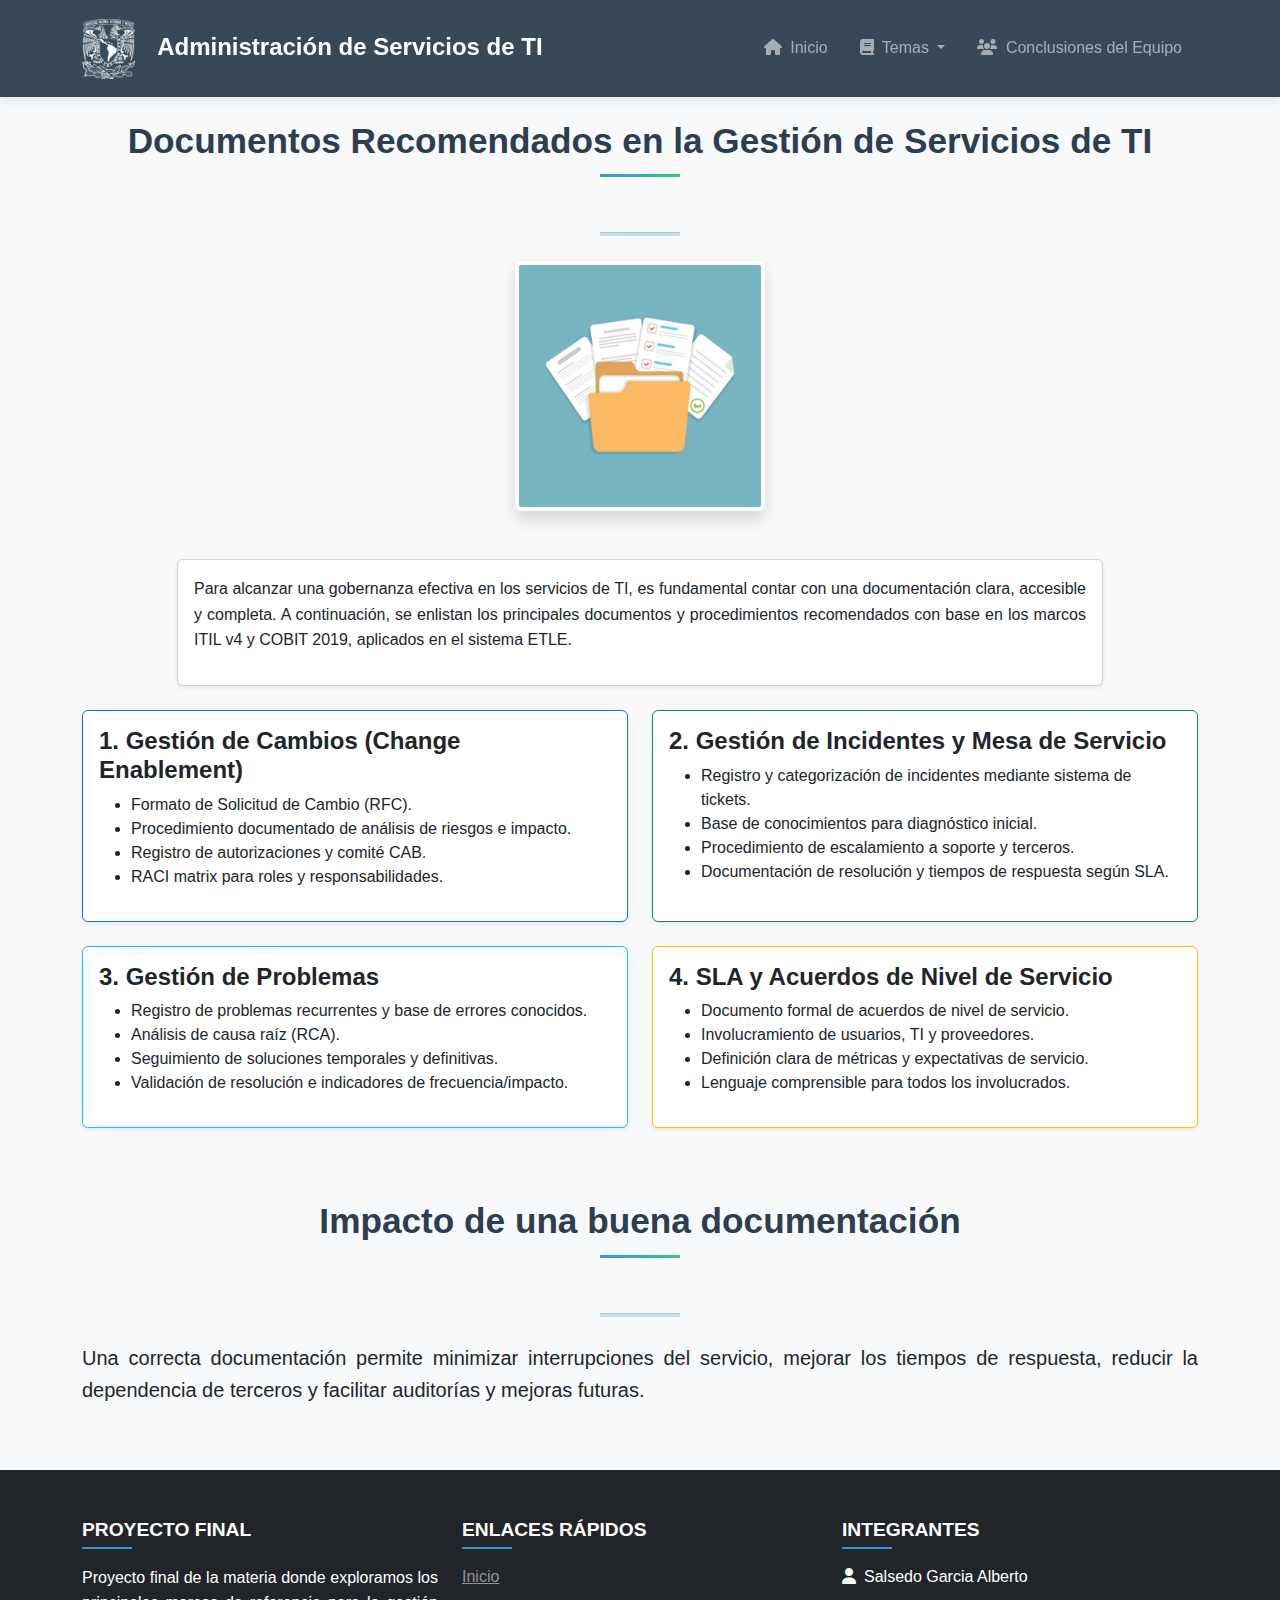
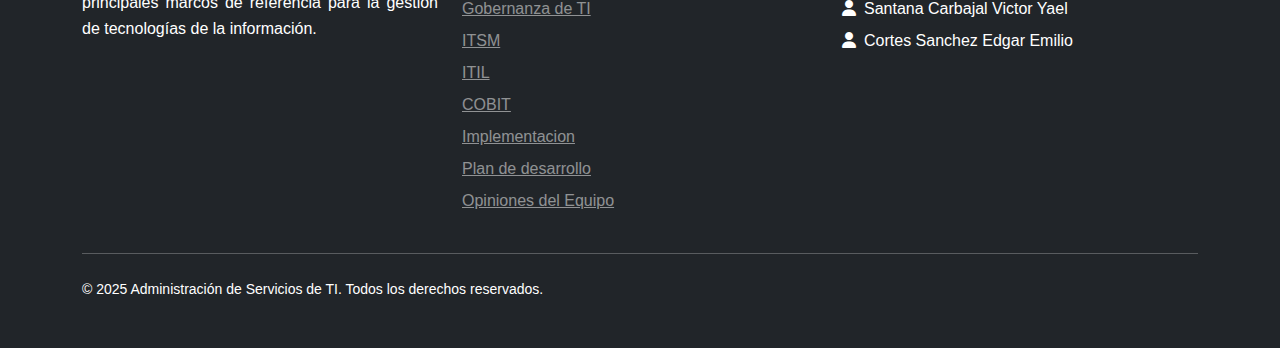
<file: plan_desarrollo.html>
<!doctype html>
<html lang="es">
  <head>
    <meta charset="utf-8">
    <meta name="viewport" content="width=device-width, initial-scale=1">
    <link rel="icon" type="image/png" href="IMG/Logo_Unam_blanco.png">
    <title>ITIL - Servicios TI | Marco de mejores prácticas para gestión de TI</title>
    <meta name="description" content="Información completa sobre ITIL, el marco de mejores prácticas para la gestión de servicios de TI. Conoce sus procesos, implementación y beneficios.">
    <link href="https://cdn.jsdelivr.net/npm/bootstrap@5.3.3/dist/css/bootstrap.min.css" rel="stylesheet">
    <link rel="stylesheet" href="CSS/styles.css">
    <link rel="stylesheet" href="https://cdnjs.cloudflare.com/ajax/libs/font-awesome/6.5.1/css/all.min.css">
  </head>
  <body>
    <nav class="navbar navbar-expand-lg navbar-dark fixed-top">
      <div class="container">
          <a class="navbar-brand my-custom-navbar" href="#">
              <img src="IMG/Logo_Unam_blanco.png" alt="Logo UNAM" height="60" class="me-3">
              Administración de Servicios de TI
          </a>            
          <button class="navbar-toggler" type="button" data-bs-toggle="collapse" data-bs-target="#navbarNav">
              <span class="navbar-toggler-icon"></span>
          </button>
          <div class="collapse navbar-collapse" id="navbarNav">
              <ul class="navbar-nav ms-auto">
                  <li class="nav-item"><a class="nav-link" href="index.html"><i class="fas fa-home me-1"></i> Inicio</a></li>
                  <li class="nav-item dropdown">
                      <a class="nav-link dropdown-toggle" href="#" id="temasDropdown" role="button" data-bs-toggle="dropdown">
                          <i class="fas fa-book me-1"></i> Temas
                      </a>
                      <ul class="dropdown-menu dropdown-menu-end">
                          <li><h6 class="dropdown-header">Marcos de Referencia</h6></li>
                          <li><a class="dropdown-item" href="gobernanza.html"><i class="fas fa-chess me-2"></i>Gobernanza de TI</a></li>
                          <li><a class="dropdown-item" href="itsm.html"><i class="fas fa-cogs me-2"></i>ITSM</a></li>
                          <li><a class="dropdown-item" href="itil.html"><i class="fas fa-book-open me-2"></i>ITIL</a></li>
                          <li><a class="dropdown-item" href="cobit.html"><i class="fas fa-project-diagram me-2"></i>COBIT</a></li>
                          <li><a class="dropdown-item" href="implementacion.html"><i class="fas fa-regular fa-rectangle-list me-2"></i>Implementación</a></li>
                          <li><a class="dropdown-item" href="plan_desarrollo.html"><i class="fas fa-regular fa-calendar me-2"></i>Plan Desarrollo</a></li>
                        </ul>
                  </li>
                  <li class="nav-item"><a class="nav-link" href="conclu.html"><i class="fas fa-users me-1"></i> Conclusiones del Equipo</a></li>
              </ul>
          </div>
      </div>
  </nav>

    <section id="documentacion" class="py-5 bg-light">
        <div class="container">
          <div class="text-center mb-5">
            <h1 class="section-title">Documentos Recomendados en la Gestión de Servicios de TI</h1>
            <hr class="divider mx-auto">
            <img src="IMG/documentacion.jpg" alt="Ilustración ITSM"
                     class="img-fluid rounded shadow"
                     style="max-height: 250px; border: 4px solid #fff;">
          </div>
          
      
          <div class="row justify-content-center">
            <div class="col-lg-10">
              <div class="card shadow-sm mb-4">
                <div class="card-body">
                  <p style="text-align: justify;">Para alcanzar una gobernanza efectiva en los servicios de TI, es fundamental contar con una documentación clara, accesible y completa. A continuación, se enlistan los principales documentos y procedimientos recomendados con base en los marcos ITIL v4 y COBIT 2019, aplicados en el sistema ETLE.</p>
                </div>
              </div>
            </div>
          </div>
      
          <div class="row">
            <div class="col-md-6 mb-4">
              <div class="card h-100 shadow-sm border-primary">
                <div class="card-body">
                  <h4 class="fw-bold">1. Gestión de Cambios (Change Enablement)</h4>
                  <ul>
                    <li>Formato de Solicitud de Cambio (RFC).</li>
                    <li>Procedimiento documentado de análisis de riesgos e impacto.</li>
                    <li>Registro de autorizaciones y comité CAB.</li>
                    <li>RACI matrix para roles y responsabilidades.</li>
                  </ul>
                </div>
              </div>
            </div>
            <div class="col-md-6 mb-4">
              <div class="card h-100 shadow-sm border-success">
                <div class="card-body">
                  <h4 class="fw-bold">2. Gestión de Incidentes y Mesa de Servicio</h4>
                  <ul>
                    <li>Registro y categorización de incidentes mediante sistema de tickets.</li>
                    <li>Base de conocimientos para diagnóstico inicial.</li>
                    <li>Procedimiento de escalamiento a soporte y terceros.</li>
                    <li>Documentación de resolución y tiempos de respuesta según SLA.</li>
                  </ul>
                </div>
              </div>
            </div>
      
            <div class="col-md-6 mb-4">
              <div class="card h-100 shadow-sm border-info">
                <div class="card-body">
                  <h4 class="fw-bold">3. Gestión de Problemas</h4>
                  <ul>
                    <li>Registro de problemas recurrentes y base de errores conocidos.</li>
                    <li>Análisis de causa raíz (RCA).</li>
                    <li>Seguimiento de soluciones temporales y definitivas.</li>
                    <li>Validación de resolución e indicadores de frecuencia/impacto.</li>
                  </ul>
                </div>
              </div>
            </div>
            <div class="col-md-6 mb-4">
              <div class="card h-100 shadow-sm border-warning">
                <div class="card-body">
                  <h4 class="fw-bold">4. SLA y Acuerdos de Nivel de Servicio</h4>
                  <ul>
                    <li>Documento formal de acuerdos de nivel de servicio.</li>
                    <li>Involucramiento de usuarios, TI y proveedores.</li>
                    <li>Definición clara de métricas y expectativas de servicio.</li>
                    <li>Lenguaje comprensible para todos los involucrados.</li>
                  </ul>
                </div>
              </div>
            </div>
          </div>
      
          <div class="text-center mt-5">
            <h2 class="section-title">Impacto de una buena documentación</h2>
            <hr class="divider mx-auto">
            <p class="lead">Una correcta documentación permite minimizar interrupciones del servicio, mejorar los tiempos de respuesta, reducir la dependencia de terceros y facilitar auditorías y mejoras futuras.</p>
          </div>
        </div>
      </section>
      
    <footer class="bg-dark text-white py-5">
        <div class="container">
            <div class="row">
                <div class="col-lg-4 mb-4 mb-lg-0">
                    <h5 class="text-uppercase mb-4">Proyecto Final</h5>
                    <p>Proyecto final de la materia donde exploramos los principales marcos de referencia para la gestión de tecnologías de la información.</p>
                </div>
                <div class="col-lg-4 mb-4 mb-lg-0">
                    <h5 class="text-uppercase mb-4">Enlaces Rápidos</h5>
                    <ul class="list-unstyled">
                        <li class="mb-2"><a href="index.html" class="text-white-50">Inicio</a></li>
                        <li class="mb-2"><a href="gobernanza.html" class="text-white-50">Gobernanza de TI</a></li>
                        <li class="mb-2"><a href="itsm.html" class="text-white-50">ITSM</a></li>
                        <li class="mb-2"><a href="itil.html" class="text-white-50">ITIL</a></li>
                        <li class="mb-2"><a href="cobit.html" class="text-white-50">COBIT</a></li>
                        <li class="mb-2"><a href="implementacion.html" class="text-white-50">Implementacion</a></li>
                        <li class="mb-2"><a href="plan_desarrollo.html" class="text-white-50">Plan de desarrollo</a></li>
                        <li><a href="pages/opiniones.html" class="text-white-50">Opiniones del Equipo</a></li>
                    </ul>
                </div>
                <div class="col-lg-4">
                    <h5 class="text-uppercase mb-4">Integrantes</h5>
                    <ul class="list-unstyled">
                        <li class="mb-2"><i class="fas fa-user me-2"></i>Salsedo Garcia Alberto</li>
                        <li class="mb-2"><i class="fas fa-user me-2"></i>Santana Carbajal Victor Yael</li>
                        <li class="mb-2"><i class="fas fa-user me-2"></i>Cortes Sanchez Edgar Emilio</li>
                    </ul>
                </div>
            </div>
            <hr class="my-4 bg-secondary">
            <div class="row">
                <div class="col-md-6 text-center text-md-start">
                    <p class="small mb-0">&copy; 2025 Administración de Servicios de TI. Todos los derechos reservados.</p>
                </div>
            </div>
        </div>
    </footer>
    <script src="https://cdn.jsdelivr.net/npm/bootstrap@5.3.3/dist/js/bootstrap.bundle.min.js"></script>
  </body>
</html>
</file>
<file: CSS/styles.css>
:root {
    --primary: #2c3e50;
    --secondary: #3498db;
    --light: #f8f9fa;
    --dark: #212529;
    --accent: #e74c3c;
    --bg-gradient: linear-gradient(135deg, #3498db 0%, #2c3e50 100%);
}

/* Estilos generales */
body {
    font-family: 'Poppins', sans-serif;
    color: var(--dark);
    overflow-x: hidden;
    padding-top: 72px;
}

h1, h2, h3, h4, h5, h6 {
    font-weight: 700;
}

.section-title {
    font-size: 2.2rem;
    font-weight: 700;
    color: var(--primary);
    position: relative;
    display: inline-block;
}

.section-subtitle {
    color: #6c757d;
    font-size: 1.1rem;
}

.divider {
    width: 80px;
    height: 4px;
    background: var(--secondary);
    margin: 15px auto 25px;
}

/* Navbar */
.my-custom-navbar {
    margin-top: 1px;  /* Ajusta el valor según lo que necesites */
    line-height: -4.2;
}

.navbar {
    background-color: rgba(44, 62, 80, 0.95) !important;
    box-shadow: 0 2px 10px rgba(0, 0, 0, 0.1);
    transition: all 0.3s ease;
    padding: 0.8rem 0;
}

.navbar.scrolled {
    padding: 0.5rem 0;
    background-color: rgba(44, 62, 80, 0.98) !important;
    box-shadow: 0 4px 15px rgba(0, 0, 0, 0.15);
}

.navbar-brand {
    font-weight: 700;
    font-size: 1.5rem;
}

.navbar-brand img {
    transition: all 0.3s ease;
}

.navbar.scrolled .navbar-brand img {
    height: 32px;
}

.nav-link {
    font-weight: 500;
    padding: 0.5rem 1rem !important;
    transition: all 0.3s ease;
    position: relative;
}

.nav-link:before {
    content: '';
    position: absolute;
    width: 0;
    height: 2px;
    bottom: 0;
    left: 0;
    background-color: var(--secondary);
    transition: all 0.3s ease;
}

.nav-link:hover:before {
    width: 100%;
}

.dropdown-menu {
    border: none;
    box-shadow: 0 5px 15px rgba(0, 0, 0, 0.1);
    border-radius: 8px;
    padding: 0.5rem 0;
}

.dropdown-item {
    padding: 0.5rem 1.5rem;
    transition: all 0.2s;
}

.dropdown-item:hover {
    background-color: rgba(52, 152, 219, 0.1);
    color: var(--primary);
}

/* Hero Section */
.hero-section {
    height: 90vh;
    min-height: 600px;
    background: url('../assets/images/hero-bg.jpg') no-repeat center center;
    background-size: cover;
    position: relative;
    display: flex;
    align-items: center;
    margin-bottom: 3rem;
}

.hero-overlay {
    position: absolute;
    top: 0;
    left: 0;
    width: 100%;
    height: 100%;
    background: rgba(44, 62, 80, 0.7);
}

.hero-section h1 {
    font-size: 3.5rem;
    text-shadow: 2px 2px 4px rgba(0, 0, 0, 0.3);
}

.hero-section .lead {
    font-size: 1.5rem;
    text-shadow: 1px 1px 2px rgba(0, 0, 0, 0.3);
}

.btn {
    padding: 0.6rem 1.5rem;
    font-weight: 500;
    border-radius: 50px;
    transition: all 0.3s ease;
    border-width: 2px;
}

.btn-primary {
    background-color: var(--secondary);
    border-color: var(--secondary);
}

.btn-primary:hover {
    background-color: #2980b9;
    border-color: #2980b9;
    transform: translateY(-2px);
    box-shadow: 0 5px 15px rgba(0, 0, 0, 0.1);
}

.btn-outline-primary {
    color: var(--secondary);
    border-color: var(--secondary);
}

.btn-outline-primary:hover {
    background-color: var(--secondary);
    border-color: var(--secondary);
    transform: translateY(-2px);
    box-shadow: 0 5px 15px rgba(0, 0, 0, 0.1);
}

.btn-lg {
    padding: 0.8rem 2rem;
    font-size: 1.1rem;
}

/* Tarjetas de contenido */
.theme-card {
    border: none;
    border-radius: 12px;
    overflow: hidden;
    box-shadow: 0 5px 15px rgba(0, 0, 0, 0.05);
    transition: all 0.3s ease;
    background-color: white;
    text-align: center;
    padding: 2rem 1.5rem;
    height: 100%;
    display: flex;
    flex-direction: column;
}

.theme-card:hover {
    transform: translateY(-10px);
    box-shadow: 0 15px 30px rgba(0, 0, 0, 0.1);
}

.card-icon {
    width: 80px;
    height: 80px;
    margin: 0 auto 1.5rem;
    display: flex;
    align-items: center;
    justify-content: center;
}

.card-icon img {
    max-height: 100%;
    max-width: 100%;
    object-fit: contain;
}

.card-title {
    font-size: 1.5rem;
    margin-bottom: 1rem;
    color: var(--primary);
}

.card-text {
    color: #6c757d;
    margin-bottom: 1.5rem;
    flex-grow: 1;
}

/* Footer */
footer {
    background-color: var(--primary);
}

footer h5 {
    font-size: 1.2rem;
    margin-bottom: 1.5rem;
    position: relative;
}

footer h5:after {
    content: '';
    position: absolute;
    left: 0;
    bottom: -8px;
    width: 50px;
    height: 2px;
    background-color: var(--secondary);
}

.social-icons a {
    display: inline-flex;
    align-items: center;
    justify-content: center;
    width: 36px;
    height: 36px;
    background-color: rgba(255, 255, 255, 0.1);
    border-radius: 50%;
    transition: all 0.3s ease;
}

.social-icons a:hover {
    background-color: var(--secondary);
    transform: translateY(-3px);
}

/* Efectos y animaciones */
@keyframes fadeIn {
    from { opacity: 0; transform: translateY(20px); }
    to { opacity: 1; transform: translateY(0); }
}

.fade-in {
    animation: fadeIn 0.8s ease forwards;
}

.delay-1 { animation-delay: 0.2s; }
.delay-2 { animation-delay: 0.4s; }
.delay-3 { animation-delay: 0.6s; }

/* Responsive */
@media (max-width: 992px) {
    .hero-section h1 {
        font-size: 2.8rem;
    }
    
    .hero-section .lead {
        font-size: 1.3rem;
    }
}

@media (max-width: 768px) {
    .navbar {
        padding: 0.7rem 0;
    }
    
    .hero-section {
        height: auto;
        padding: 120px 0 80px;
        min-height: auto;
    }
    
    .hero-section h1 {
        font-size: 2.3rem;
    }
    
    .hero-section .lead {
        font-size: 1.1rem;
    }
    
    .section-title {
        font-size: 1.8rem;
    }
}

@media (max-width: 576px) {
    .btn-lg {
        padding: 0.6rem 1.5rem;
        font-size: 1rem;
    }
    
    .hero-section .btn {
        display: block;
        width: 100%;
        margin-bottom: 15px;
    }
    
    .hero-section .btn:last-child {
        margin-bottom: 0;
    }
}

#itil {
    padding-top: 80px;
    padding-bottom: 80px;
    background: linear-gradient(135deg, #f8f9fa 0%, #e9ecef 100%);
}

.opinion-card {
    border: none;
    border-radius: 10px;
    box-shadow: 0 6px 15px rgba(0,0,0,0.1);
    transition: transform 0.3s ease, box-shadow 0.3s ease;
    margin-bottom: 30px;
    overflow: hidden;
}

.opinion-card:hover {
    transform: translateY(-5px);
    box-shadow: 0 12px 20px rgba(0,0,0,0.15);
}

.opinion-header {
    background-color: #2c3e50;
    color: white;
    padding: 15px 20px;
    position: relative;
}

.opinion-header::after {
    content: '';
    position: absolute;
    bottom: 0;
    left: 0;
    width: 100%;
    height: 4px;
    background: linear-gradient(90deg, #3498db, #2ecc71);
}

.opinion-body {
    padding: 25px;
    background-color: white;
}

.opinion-body p {
    line-height: 1.8;
    margin-bottom: 15px;
}

.opinion-body p:last-child {
    margin-bottom: 0;
}

.section-title {
    position: relative;
    margin-bottom: 40px;
    padding-bottom: 15px;
    text-align: center;
}

.section-title::after {
    content: '';
    position: absolute;
    bottom: 0;
    left: 50%;
    transform: translateX(-50%);
    width: 80px;
    height: 3px;
    background: linear-gradient(90deg, #3498db, #2ecc71);
}

mb-4 {
    margin-bottom: 1.5rem !important;
    text-align: justify;
}

p {
    text-align: justify;
    line-height: 1.6;
}
</file>
